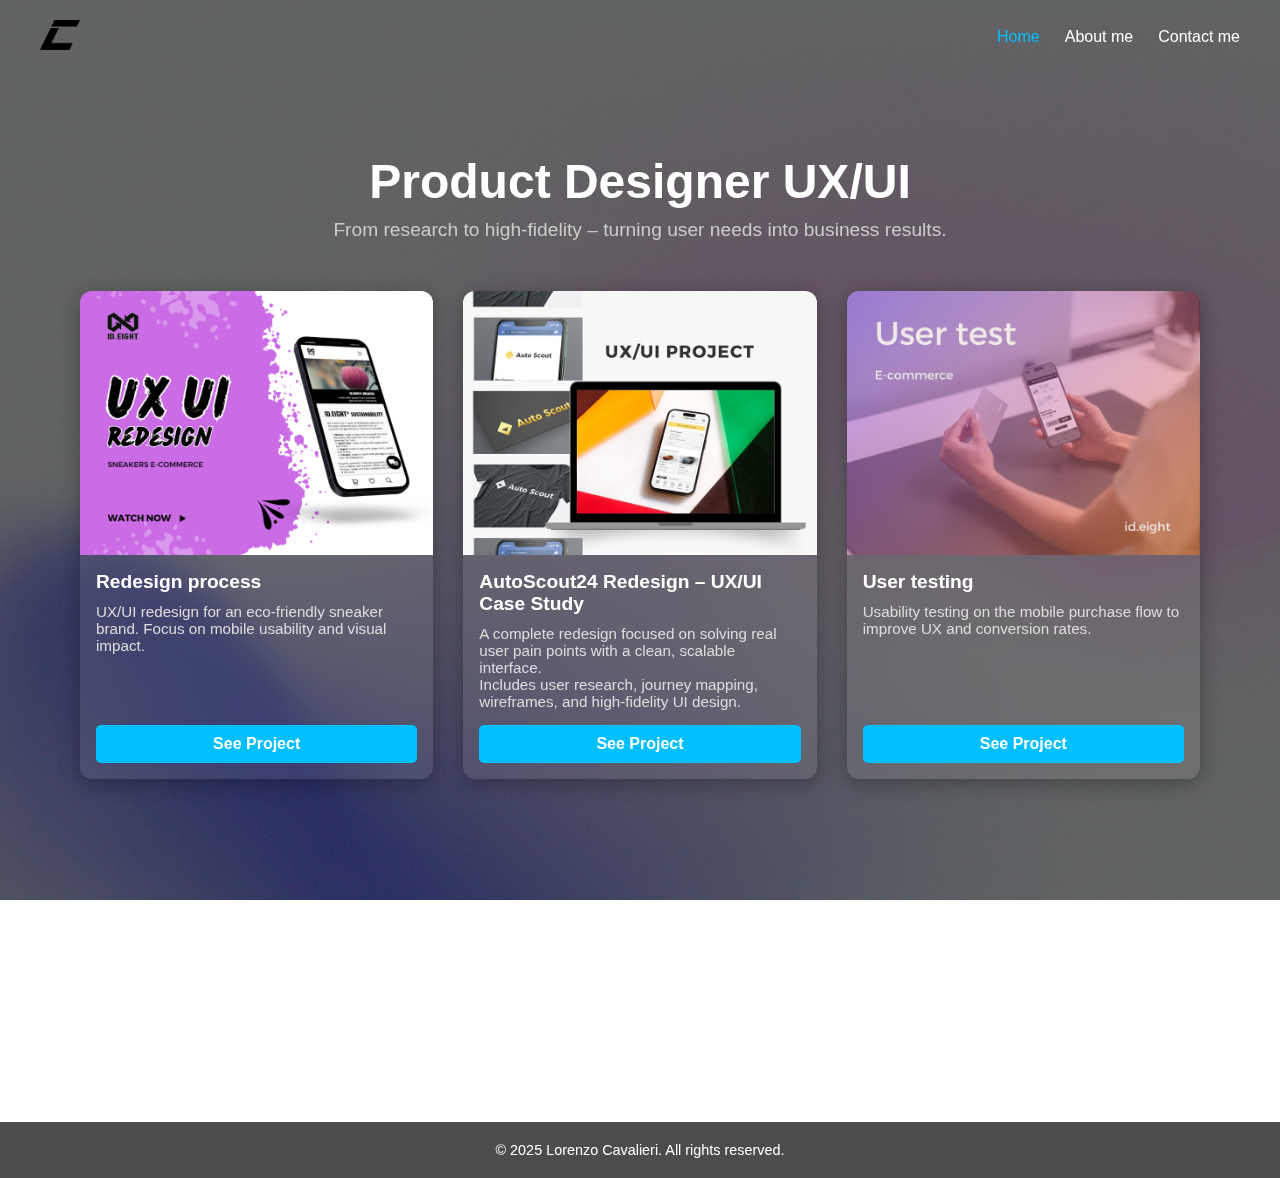
<file: index.html>
<!DOCTYPE html>
<html lang="en">
<head>
  <meta charset="UTF-8" />
  <meta name="viewport" content="width=device-width, initial-scale=1.0"/>
  <link rel="icon" href="ux-logo-designer-favicon.png" type="image/png" />
  <title>Lorenzo Cavalieri – UX/UI Portfolio</title>
  <link rel="stylesheet" href="styles.css" />
</head>
<body>
  <div class="background-wrapper">
    <img src="glassbg.jpg" alt="background" class="bg-img" />
  </div>
  <div class="background-overlay"></div>

  <header>
    <nav class="navbar">
      <div class="logo-container">
        <a href="index.html">
          <img src="ux-logo-designer.png" alt="Logo" class="site-logo" />
        </a>
      </div>

      <div class="menu-toggle" id="menu-toggle">&#9776;</div>

      <ul class="nav-links">
        <li><a href="index.html" class="active">Home</a></li>
        <li><a href="about.html">About me</a></li>
        <li><a href="contact.html">Contact me</a></li>
      </ul>
    </nav>

    <div class="mobile-menu" id="mobile-menu">
      <ul class="mobile-nav-links">
        <li><a href="index.html" class="active">Home</a></li>
        <li><a href="about.html">About me</a></li>
        <li><a href="contact.html">Contact me</a></li>
      </ul>
    </div>
  </header>

  <main class="portfolio">
    <section class="intro">
      <h1>Product Designer UX/UI </h1>
      <p>From research to high-fidelity – turning user needs into business results.</p>
    </section>

    <section class="projects">
      <div class="project-card">
        <img src="id-eight.png" alt="UX/UI Redesign – Sneakers E-commerce" />
        <div class="card-content">
          <h3>Redesign process</h3>
          <p>UX/UI redesign for an eco-friendly sneaker brand. Focus on mobile usability and visual impact.</p>
          <a href="https://www.behance.net/gallery/189089645/UXUI-Redesign-IDEIGHT" class="cta-button" target="_blank">See Project</a>
        </div>
      </div>

      <div class="project-card">
        <img src="autoscout.png" alt="UX/UI Project" />
        <div class="card-content">
          <h3>AutoScout24 Redesign – UX/UI Case Study</h3>
          <p>A complete redesign focused on solving real user pain points with a clean, scalable interface.<br/>
Includes user research, journey mapping, wireframes, and high-fidelity UI design.<br/> </p>
          <a href="https://www.notion.so/AutoScout24-UX-UI-Redesign-244909cd4a3680799d6cfb0ec467fc10" class="cta-button" target="_blank">See Project</a>
        </div>
      </div>

      <div class="project-card">
        <img src="user-test.png" alt="User Test" />
        <div class="card-content">
          <h3>User testing</h3>
          <p>Usability testing on the mobile purchase flow to improve UX and conversion rates.</p>
          <a href="https://www.behance.net/gallery/199104597/User-test-Sneakers-website" class="cta-button" target="_blank">See Project</a>
        </div>
      </div>
    </section>

    <!-- BRANDS SECTION -->
    <section class="brands">
      <h2>Brands I’ve worked with</h2>
      <div class="carousel-container">
        <div class="carousel-track" id="brand-carousel">
          <img src="flowpay.png" alt="Brand 1" class="brand-logo" />
          <img src="canarbino.png" alt="Brand 2" class="brand-logo" />
          <img src="unieuro.png" alt="Brand 3" class="brand-logo" />
          <img src="tke.png" alt="Brand 4" class="brand-logo" />
        </div>
      </div>
    </section>
  </main>

  <footer>
    <p>&copy; 2025 Lorenzo Cavalieri. All rights reserved.</p>
  </footer>

  <!-- JAVASCRIPT -->
 <script>
  // MENU MOBILE
  const toggleBtn = document.getElementById("menu-toggle");
  const mobileMenu = document.getElementById("mobile-menu");

  toggleBtn.addEventListener("click", () => {
    mobileMenu.classList.toggle("open");
    toggleBtn.innerHTML = mobileMenu.classList.contains("open") ? "&times;" : "&#9776;";
  });

  document.querySelectorAll(".mobile-nav-links a").forEach(link => {
    link.addEventListener("click", () => {
      mobileMenu.classList.remove("open");
      toggleBtn.innerHTML = "&#9776;";
    });
  });

  // CAROUSEL AUTO SCROLL - SOLO SU MOBILE
  const carousel = document.getElementById("brand-carousel");

  function isMobile() {
    return window.innerWidth <= 768;
  }

  function duplicateLogos() {
    if (!carousel.classList.contains("duplicated")) {
      const logos = carousel.innerHTML;
      carousel.innerHTML += logos;
      carousel.classList.add("duplicated");
    }
  }

  function startAutoScroll() {
    if (!isMobile()) return;
    duplicateLogos();
    carousel.classList.add("auto-scroll");
  }

  function stopAutoScroll() {
    carousel.classList.remove("auto-scroll");
  }

  // Avvio all'onload
  window.addEventListener("load", () => {
    startAutoScroll();
  });

  // Gestione resize
  window.addEventListener("resize", () => {
    stopAutoScroll();
    if (isMobile()) startAutoScroll();
  });

  // Interruzione se l’utente tocca
  carousel.addEventListener("pointerdown", () => stopAutoScroll());
  carousel.addEventListener("pointerup", () => startAutoScroll());
</script>
</body>
</html>
</file>
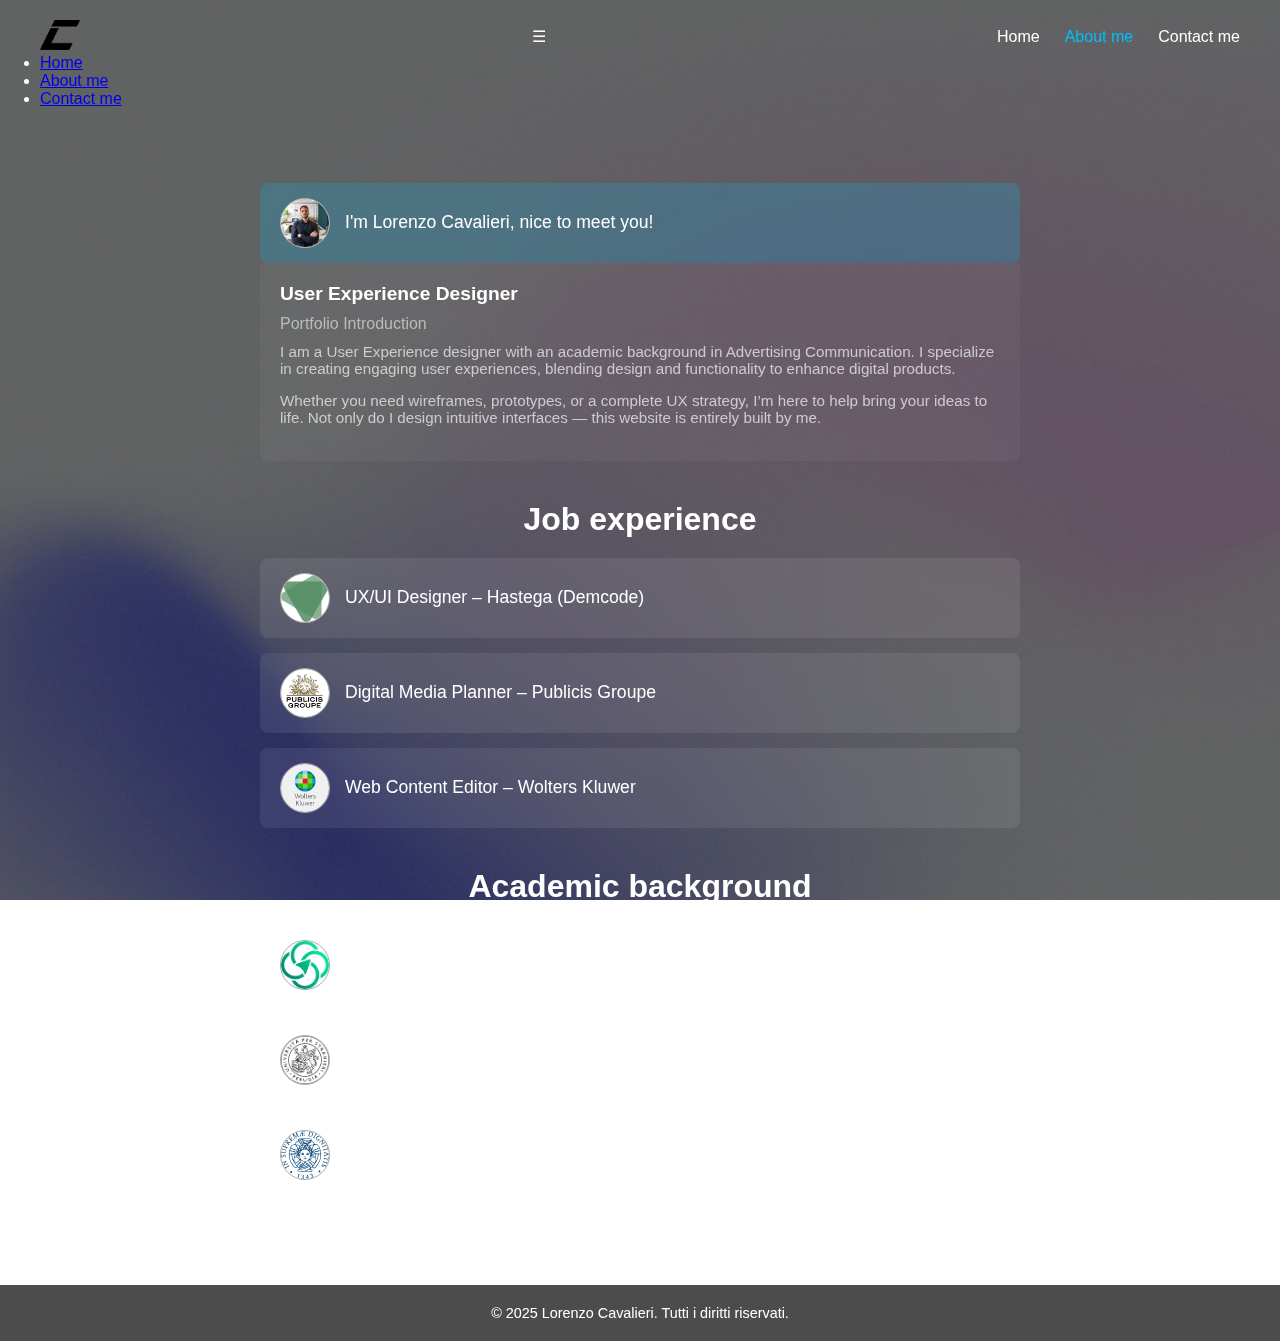
<file: about.html>
<!DOCTYPE html>
<html lang="en">
<head>
  <meta charset="UTF-8" />
  <meta name="viewport" content="width=device-width, initial-scale=1.0"/>
  <title>Lorenzo Cavalieri – About Me</title>
  <link rel="stylesheet" href="styles-about.css" />
</head>
<body>
  <div class="background-wrapper">
    <img src="glassbg.jpg" alt="background" class="bg-img" />
  </div>
  <div class="background-overlay"></div>

  <header>
    <nav class="navbar">
      <div class="logo-container">
        <a href="index.html">
          <img src="ux-logo-designer.png" alt="Logo" class="site-logo" />
        </a>
      </div>

      <div class="menu-toggle" id="menu-toggle">&#9776;</div>

      <ul class="nav-links">
        <li><a href="index.html">Home</a></li>
        <li><a href="about.html" class="active">About me</a></li>
        <li><a href="contact.html">Contact me</a></li>
      </ul>
    </nav>

    <div class="mobile-menu" id="mobile-menu">
      <ul class="mobile-nav-links">
        <li><a href="index.html">Home</a></li>
        <li><a href="about.html" class="active">About me</a></li>
        <li><a href="contact.html">Contact me</a></li>
      </ul>
    </div>
  </header>

  <main class="section-wrapper">
    <!-- Sezione intro -->
    <button class="collapsible active">
      <img src="me.png" alt="photo of Lorenzo" class="section-logo" />
      I'm Lorenzo Cavalieri, nice to meet you!
    </button>
    <div class="content-collapsible show">
      <div class="content-inner">
        <h3>User Experience Designer</h3>
        <h4>Portfolio Introduction</h4>
        <p>
          I am a User Experience designer with an academic background in Advertising Communication. I specialize in creating engaging user experiences, blending design and functionality to enhance digital products.
        </p>
        <p>
          Whether you need wireframes, prototypes, or a complete UX strategy, I’m here to help bring your ideas to life. Not only do I design intuitive interfaces — this website is entirely built by me.
        </p>
      </div>
    </div>

    <!-- Esperienze lavorative -->
    <h2 id="job">Job experience</h2>

    <button class="collapsible">
      <img src="hastega.png" alt="hastega logo" class="section-logo" />
      UX/UI Designer – Hastega (Demcode)
    </button>
    <div class="content-collapsible">
      <div class="content-inner">
        <h3>UX/UI Designer</h3>
        <h4>Hastega (Demcode)</h4>
        <p>My role revolves around crafting intuitive, user-centered digital experiences that enhance usability, accessibility, and product engagement. I ensure that designs follow best practices and accessibility guidelines (WCAG), creating inclusive and effective interfaces.</p>
      </div>
    </div>

    <button class="collapsible">
      <img src="publicis-groupe.jpg" alt="publicis logo" class="section-logo" />
      Digital Media Planner – Publicis Groupe
    </button>
    <div class="content-collapsible">
      <div class="content-inner">
        <h3>Digital Media Planner</h3>
        <h4>Publicis Groupe (Zenith media)</h4>
        <p>I handled strategy and planning for Paid Social, SEM, and Programmatic campaigns for clients like Unieuro. I also managed analytics and push tools like Airship and Nielsen data interpretation.</p>
      </div>
    </div>

    <button class="collapsible">
      <img src="Wolters-Kluwer.png" alt="wk logo" class="section-logo" />
      Web Content Editor – Wolters Kluwer
    </button>
    <div class="content-collapsible">
      <div class="content-inner">
        <h3>Web Content Editor</h3>
        <h4>Wolters Kluwer (CCH Tagetik)</h4>
        <p>I created and maintained content using Sitecore, trained teams internationally, and managed marketing and analytics tools like Marketo, Mouseflow, Conductor, and Google Analytics.</p>
      </div>
    </div>

    <!-- Studi -->
    <h2 id="studies">Academic background</h2>

    <button class="collapsible">
      <img src="s2i.png" alt="s2i logo" class="section-logo" />
      UX/UI Design Master – Start2impact
    </button>
    <div class="content-collapsible">
      <div class="content-inner">
        <h3>UX/UI Design Master</h3>
        <h4>Start2impact</h4>
        <p>Topics: Graphic Design, Copywriting, Wireframe, UI, HTML/CSS, Usability Testing. Tools used: Figma, XD, Miro, Photoshop.</p>
      </div>
    </div>

    <button class="collapsible">
      <img src="unistrapg-logo.png" alt="Unistrapg logo" class="section-logo" />
      MA – University of Perugia
    </button>
    <div class="content-collapsible">
      <div class="content-inner">
        <h3>Advertising Communication (MA)</h3>
        <h4>University of Perugia</h4>
        <p>Final dissertation: “Digital Accessibility in public administrations”. Courses: UX/UI, Visual Design, English for Advertising, SEO.</p>
      </div>
    </div>

    <button class="collapsible">
      <img src="unipi-logo.svg" alt="Unipi logo" class="section-logo" />
      BA – University of Pisa
    </button>
    <div class="content-collapsible">
      <div class="content-inner">
        <h3>Science of Communication (BA)</h3>
        <h4>University of Pisa</h4>
        <p>Final dissertation: “Music and advertising – the Shake Remix Vodafone campaign”. Focus on communication and performing arts.</p>
      </div>
    </div>
  </main>

  <footer>
    <p>&copy; 2025 Lorenzo Cavalieri. Tutti i diritti riservati.</p>
  </footer>

  <script>
    // COLLAPSIBLE
    const accordions = document.querySelectorAll(".collapsible");

    accordions.forEach(btn => {
      btn.addEventListener("click", function () {
        const currentContent = this.nextElementSibling;

        // Chiudi tutte le altre
        accordions.forEach(otherBtn => {
          const otherContent = otherBtn.nextElementSibling;
          if (otherBtn !== this) {
            otherBtn.classList.remove("active");
            otherContent.style.maxHeight = null;
            otherContent.classList.remove("show");
          }
        });

        // Toggle attuale
        const isOpen = currentContent.classList.contains("show");
        if (!isOpen) {
          this.classList.add("active");
          currentContent.classList.add("show");
          currentContent.style.maxHeight = currentContent.scrollHeight + "px";
        } else {
          this.classList.remove("active");
          currentContent.classList.remove("show");
          currentContent.style.maxHeight = null;
        }
      });
    });

    // Mobile menu toggle
    const toggleBtn = document.getElementById("menu-toggle");
    const mobileMenu = document.getElementById("mobile-menu");

    toggleBtn.addEventListener("click", () => {
      mobileMenu.classList.toggle("open");
      toggleBtn.innerHTML = mobileMenu.classList.contains("open") ? "&times;" : "&#9776;";
    });

    document.querySelectorAll(".mobile-nav-links a").forEach(link => {
      link.addEventListener("click", () => {
        mobileMenu.classList.remove("open");
        toggleBtn.innerHTML = "&#9776;";
      });
    });

    // Mostra sezione aperta all'avvio
    document.querySelectorAll(".content-collapsible.show").forEach(el => {
      el.style.maxHeight = el.scrollHeight + "px";
    });
  </script>
</body>
</html>
</file>
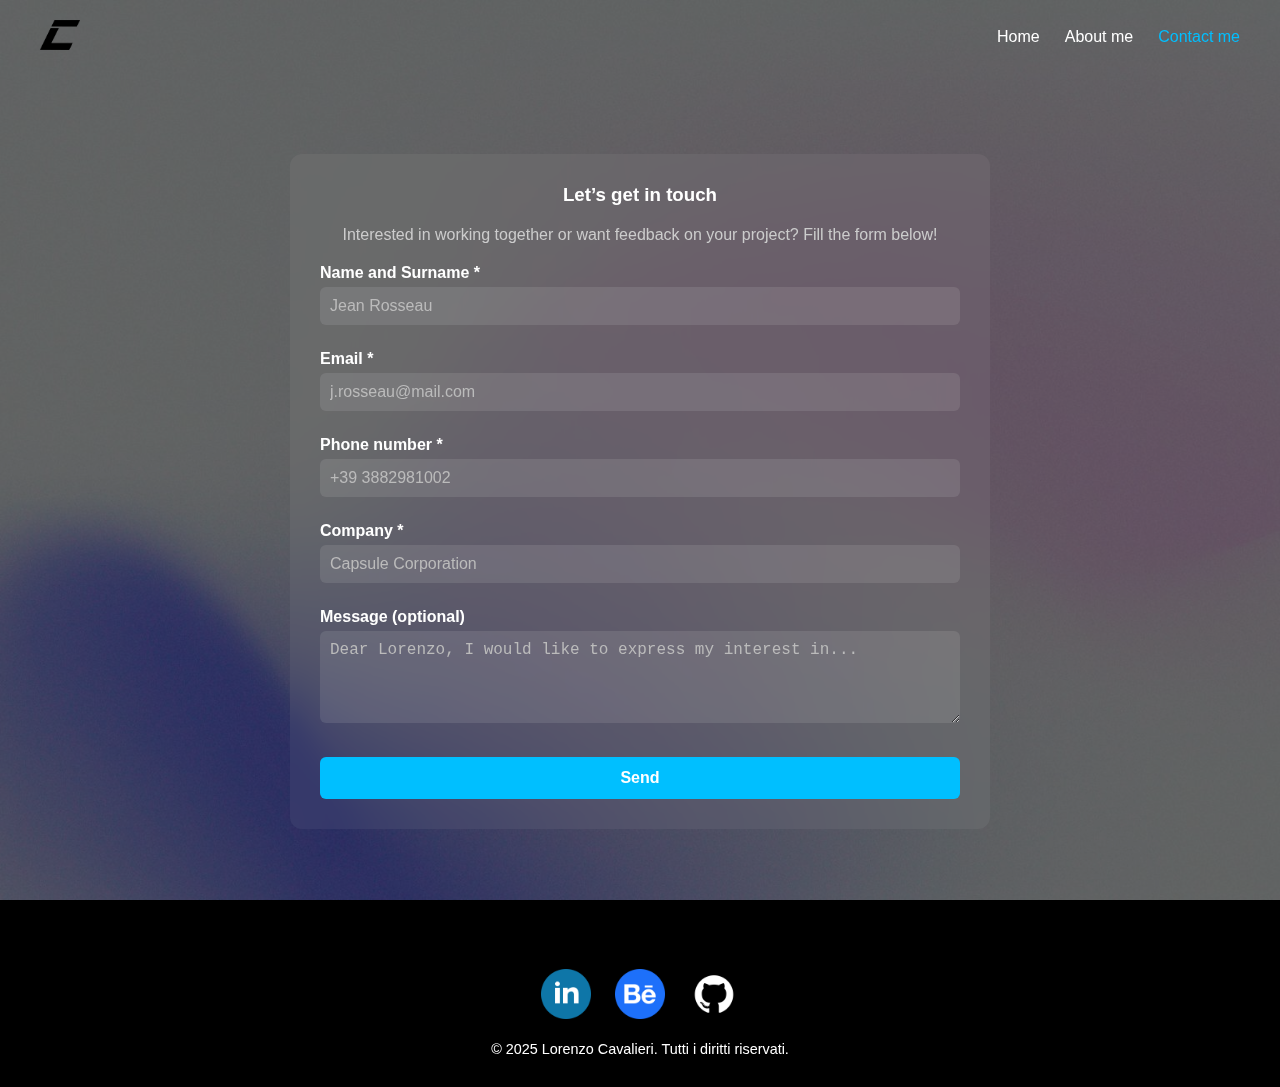
<file: contact.html>
<!DOCTYPE html>
<html lang="en">
<head>
  <meta charset="UTF-8" />
  <meta name="viewport" content="width=device-width, initial-scale=1.0"/>
  <link rel="icon" href="ux-logo-designer-favicon.png" type="image/png" />
  <title>Contact – Lorenzo Cavalieri</title>
  <link rel="stylesheet" href="styles-contact.css" />
</head>
<body>
  <div class="background-wrapper">
    <img src="glassbg.jpg" alt="background" class="bg-img" />
  </div>
  <div class="background-overlay"></div>

  <header>
    <nav class="navbar">
      <div class="logo-container">
        <a href="index.html">
          <img src="ux-logo-designer.png" alt="Logo" class="site-logo" />
        </a>
      </div>

      <div class="menu-toggle" id="menu-toggle">&#9776;</div>

      <ul class="nav-links">
        <li><a href="index.html">Home</a></li>
        <li><a href="about.html">About me</a></li>
        <li><a href="contact.html" class="active">Contact me</a></li>
      </ul>
    </nav>

    <div class="mobile-menu" id="mobile-menu">
      <ul class="mobile-nav-links">
        <li><a href="index.html">Home</a></li>
        <li><a href="about.html">About me</a></li>
        <li><a href="contact.html" class="active">Contact me</a></li>
      </ul>
    </div>
  </header>

  <main class="section-wrapper">
    <div class="contact-form-wrapper">
      <h3>Let’s get in touch</h3>
      <p class="contact-intro">Interested in working together or want feedback on your project? Fill the form below!</p>
      <form action="https://api.web3forms.com/submit" method="POST" class="contact-form">
        <input type="hidden" name="access_key" value="1b0aeff3-3821-4f5e-9061-2f6a2ac65806" />

        <label for="nome">Name and Surname *</label>
        <input type="text" id="nome" name="nome" required placeholder="Jean Rosseau" />

        <label for="email">Email *</label>
        <input type="email" id="email" name="email" required placeholder="j.rosseau@mail.com" />

        <label for="telefono">Phone number *</label>
        <input type="tel" id="telefono" name="telefono" required placeholder="+39 3882981002" />

        <label for="azienda">Company *</label>
        <input type="text" id="azienda" name="azienda" required placeholder="Capsule Corporation" />

        <label for="messaggio">Message (optional)</label>
        <textarea id="messaggio" name="messaggio" rows="4" placeholder="Dear Lorenzo, I would like to express my interest in..."></textarea>

        <button type="submit" class="cta-button">Send</button>
      </form>
    </div>
  </main>

  <footer>
    <a href="http://linkedin.com/in/lorenzo-cavalieri259/" target="_blank">
      <img src="linkedin.png" alt="LinkedIn profile" />
    </a>
    <a href="https://www.behance.net/lorenzocavalieri" target="_blank">
      <img src="behance.png" alt="Behance profile" />
    </a>
    <a href="https://github.com/lorecav" target="_blank">
      <img src="github.png" alt="GitHub profile" />
    </a>
    <p>&copy; 2025 Lorenzo Cavalieri. Tutti i diritti riservati.</p>
  </footer>

  <script>
    const toggleBtn = document.getElementById("menu-toggle");
    const mobileMenu = document.getElementById("mobile-menu");

    toggleBtn.addEventListener("click", () => {
      mobileMenu.classList.toggle("open");
      toggleBtn.innerHTML = mobileMenu.classList.contains("open") ? "&times;" : "&#9776;";
    });

    document.querySelectorAll(".mobile-nav-links a").forEach(link => {
      link.addEventListener("click", () => {
        mobileMenu.classList.remove("open");
        toggleBtn.innerHTML = "&#9776;";
      });
    });
  </script>
</body>
</html>
</file>
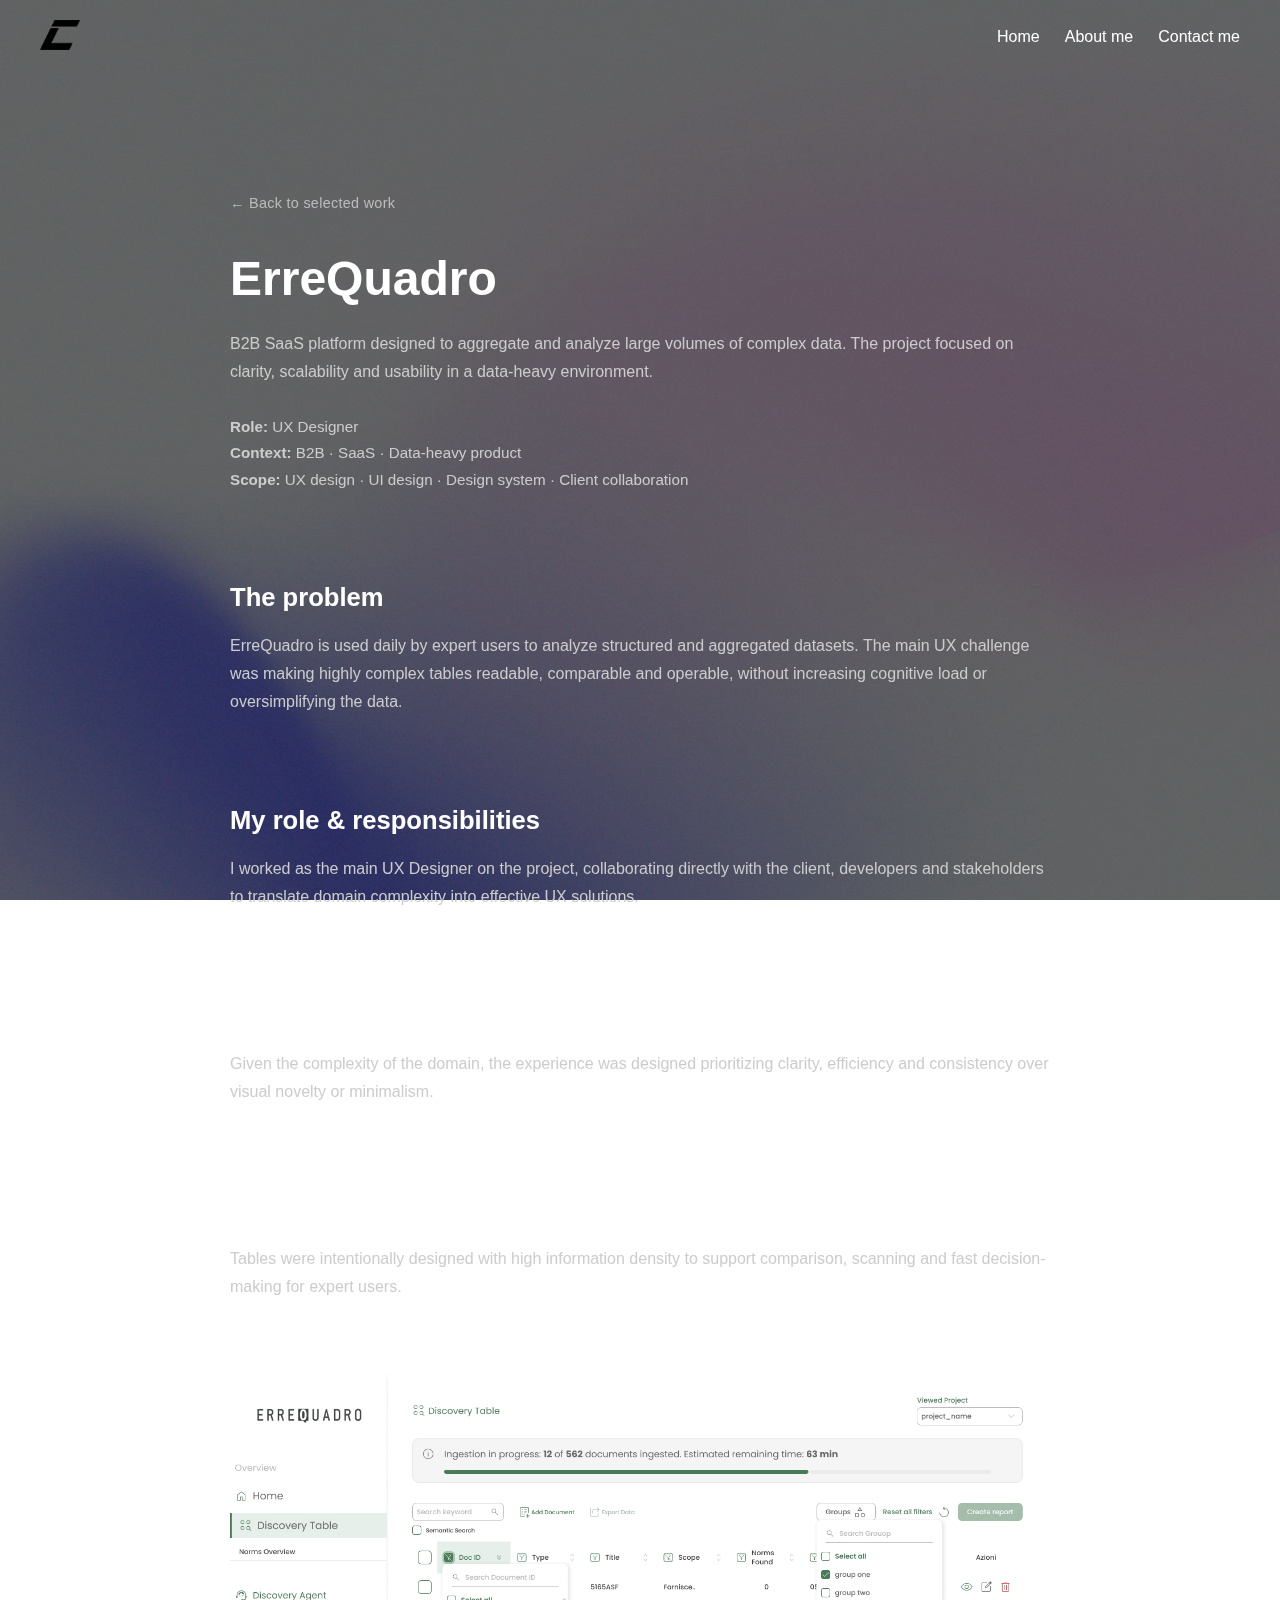
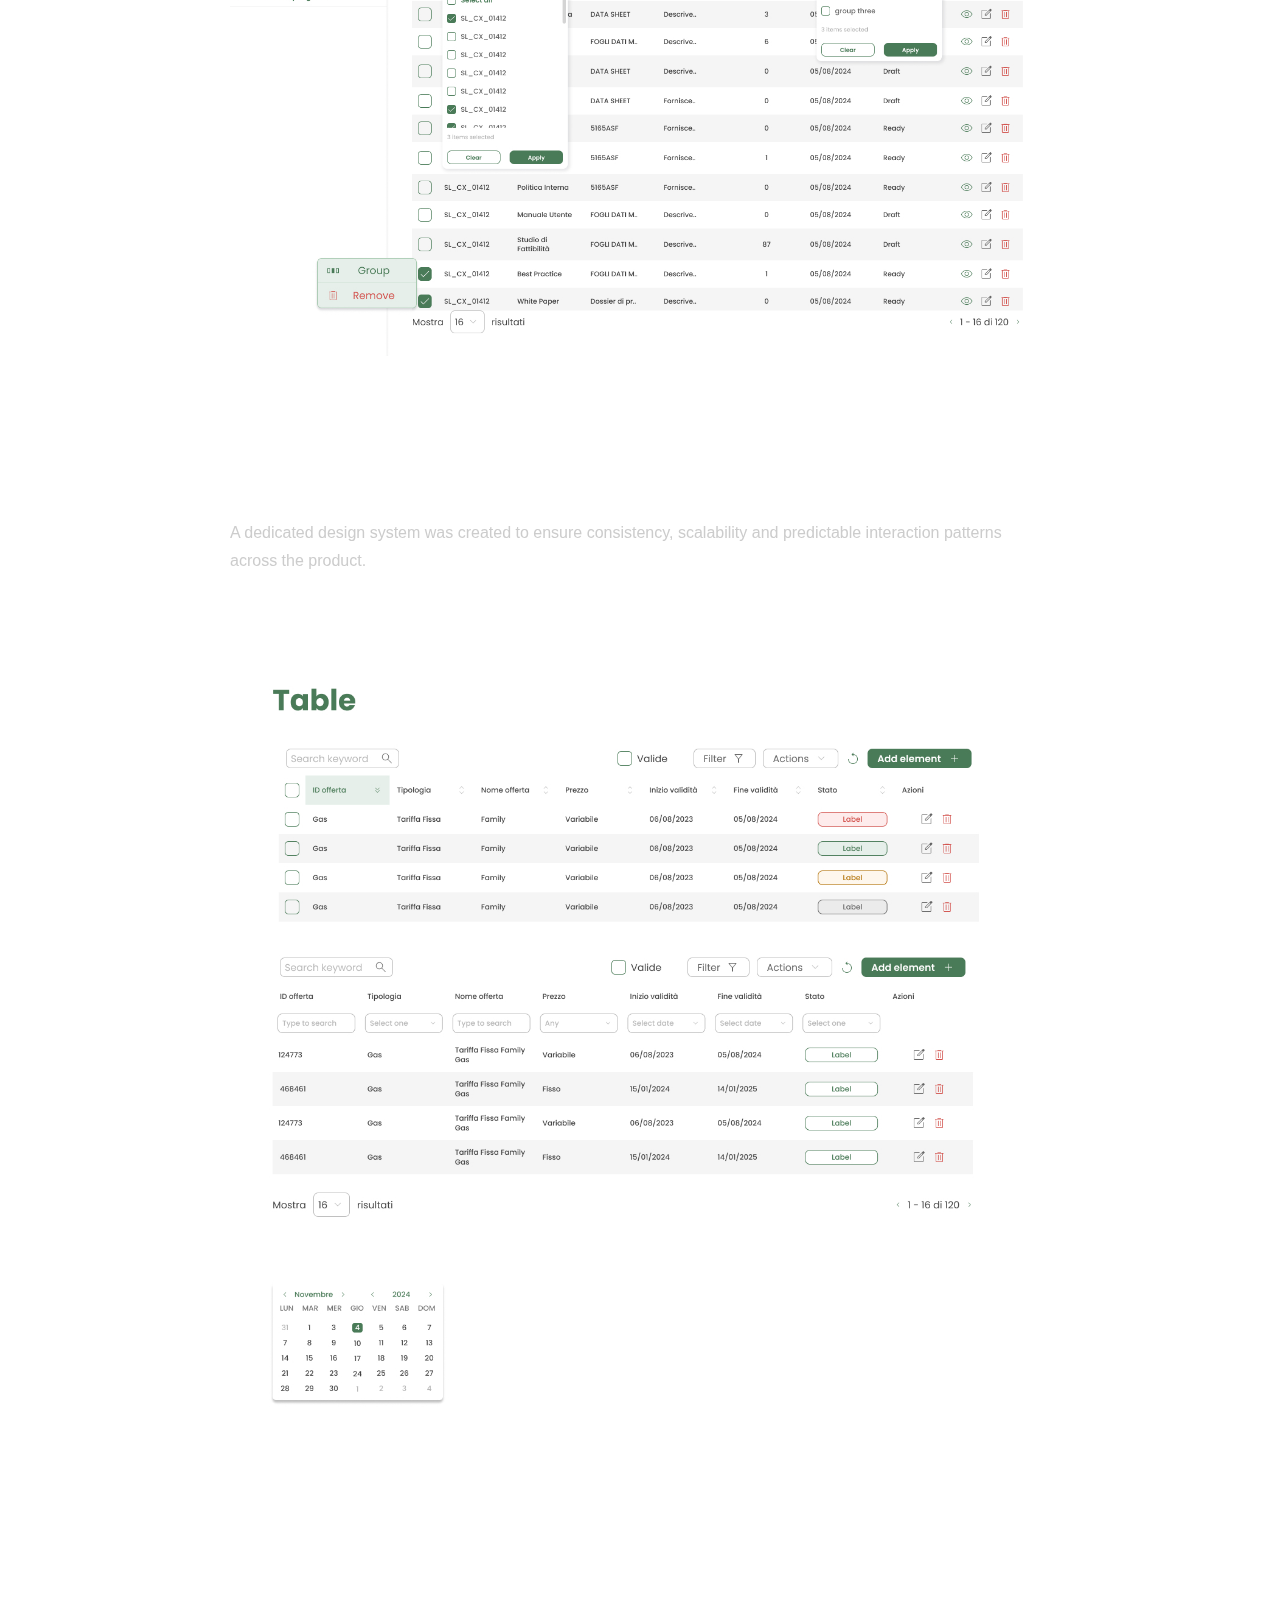
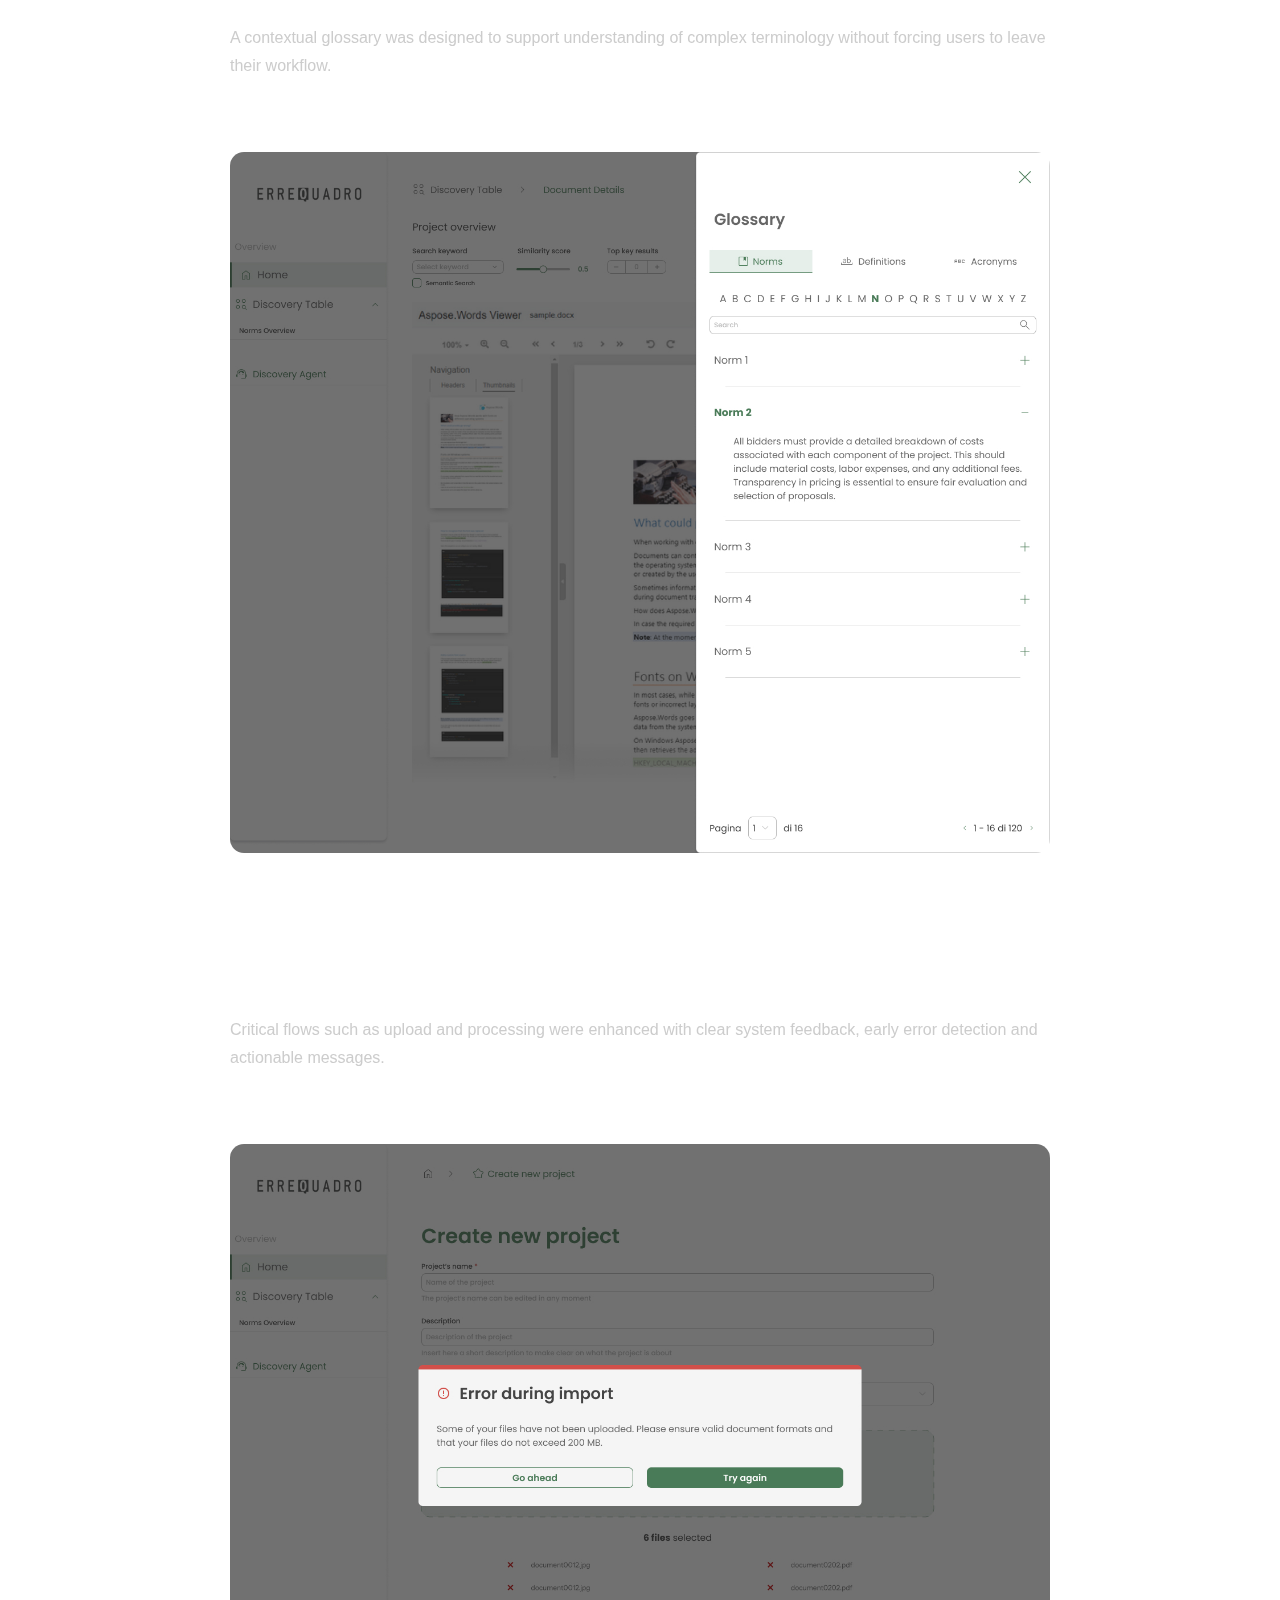
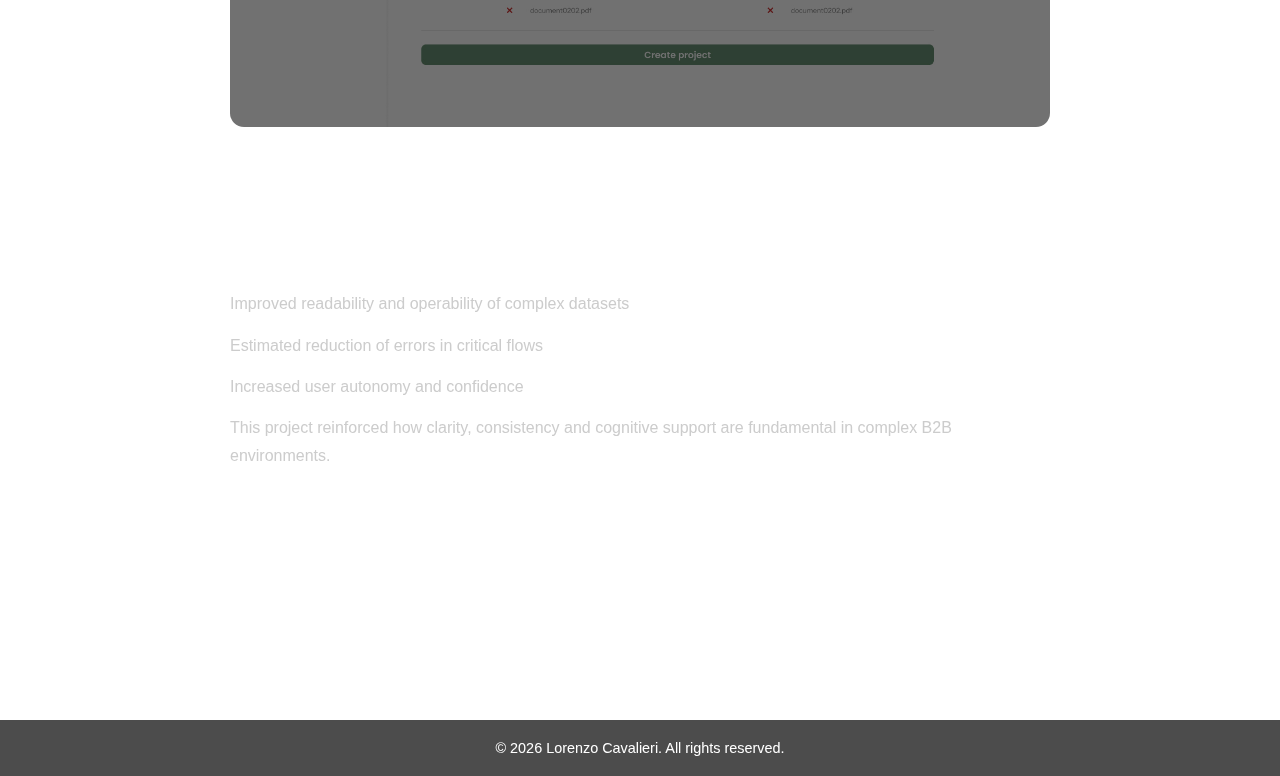
<file: errequadro.html>
<!DOCTYPE html>
<html lang="en">
<head>
  <meta charset="UTF-8" />
  <meta name="viewport" content="width=device-width, initial-scale=1.0"/>
  <link rel="icon" href="ux-logo-designer-favicon.png" type="image/png" />
  <title>ErreQuadro – UX Case Study</title>
  <link rel="stylesheet" href="styles.css" />
</head>
<body class="erre">

  <!-- BACKGROUND -->
  <div class="background-wrapper">
    <img src="glassbg.jpg" alt="background" class="bg-img" />
  </div>
  <div class="background-overlay"></div>

  <!-- HEADER -->
  <header>
    <nav class="navbar">
      <div class="logo-container">
        <a href="index.html">
          <img src="ux-logo-designer.png" alt="Logo" class="site-logo" />
        </a>
      </div>

      <div class="menu-toggle" id="menu-toggle">&#9776;</div>

      <ul class="nav-links">
        <li><a href="index.html">Home</a></li>
        <li><a href="about.html">About me</a></li>
        <li><a href="contact.html">Contact me</a></li>
      </ul>
    </nav>

    <div class="mobile-menu" id="mobile-menu">
      <ul class="mobile-nav-links">
        <li><a href="index.html">Home</a></li>
        <li><a href="about.html">About me</a></li>
        <li><a href="contact.html">Contact me</a></li>
      </ul>
    </div>
  </header>

  <!-- MAIN -->
  <main class="case-study">

    <!-- INTRO -->
    <section class="case-section">
      <a href="index.html" class="back-link">← Back to selected work</a>
      <h1>ErreQuadro</h1>
      <p>
        B2B SaaS platform designed to aggregate and analyze large volumes of complex data.
        The project focused on clarity, scalability and usability in a data-heavy environment.
      </p>

      <p class="case-meta">
        <strong>Role:</strong> UX Designer<br/>
        <strong>Context:</strong> B2B · SaaS · Data-heavy product<br/>
        <strong>Scope:</strong> UX design · UI design · Design system · Client collaboration
      </p>
    </section>

    <!-- PROBLEM -->
    <section class="case-section">
      <h2>The problem</h2>
      <p>
        ErreQuadro is used daily by expert users to analyze structured and aggregated datasets.
        The main UX challenge was making highly complex tables readable, comparable and operable,
        without increasing cognitive load or oversimplifying the data.
      </p>
    </section>

    <!-- ROLE -->
    <section class="case-section">
      <h2>My role & responsibilities</h2>
      <p>
        I worked as the main UX Designer on the project, collaborating directly with the client,
        developers and stakeholders to translate domain complexity into effective UX solutions.
      </p>
    </section>

    <!-- APPROACH -->
    <section class="case-section">
      <h2>Design approach</h2>
      <p>
        Given the complexity of the domain, the experience was designed prioritizing clarity,
        efficiency and consistency over visual novelty or minimalism.
      </p>
    </section>

    <!-- DECISION 1 -->
    <section class="case-section case-screens">
      <h2>High-density data tables</h2>
      <p>
        Tables were intentionally designed with high information density to support comparison,
        scanning and fast decision-making for expert users.
      </p>
     <div class="screens-row">
      <img src="discovery-ingestion-loading.jpg" alt="Discovery Table" />
     </div>
    </section>

    <!-- DECISION 2 -->
    <section class="case-section case-screens">
      <h2>Design system for complex products</h2>
      <p>
        A dedicated design system was created to ensure consistency, scalability and predictable
        interaction patterns across the product.
      </p>
      <div class="screens-row">
      <img src="tab-designsystem.jpg" alt="Design System example" />
      </div>
    </section>

    <!-- DECISION 3 -->
    <section class="case-section case-screens">
      <h2>Contextual glossary</h2>
      <p>
        A contextual glossary was designed to support understanding of complex terminology
        without forcing users to leave their workflow.
      </p>
      <div class="screens-row">
      <img src="doc-detail-glossary.jpg" alt="Discovery Glossary" />
      </div>
    </section>

    <!-- DECISION 4 -->
    <section class="case-section case-screens">
      <h2>System feedback & error handling</h2>
      <p>
        Critical flows such as upload and processing were enhanced with clear system feedback,
        early error detection and actionable messages.
      </p>
      <div class="screens-row">
      <img src="error-create-newproject.jpg" alt="Error state" />
      </div>
    </section>

    <!-- RESULTS -->
    <section class="case-section">
      <h2>Results & learnings</h2>
      <ul>
        <li>Improved readability and operability of complex datasets</li>
        <li>Estimated reduction of errors in critical flows</li>
        <li>Increased user autonomy and confidence</li>
      </ul>

      <p>
        This project reinforced how clarity, consistency and cognitive support
        are fundamental in complex B2B environments.
      </p>
    </section>

  </main>

  <!-- FOOTER -->
  <footer>
    <p>&copy; 2026 Lorenzo Cavalieri. All rights reserved.</p>
  </footer>

  <!-- JS -->
  <script>
    const toggleBtn = document.getElementById("menu-toggle");
    const mobileMenu = document.getElementById("mobile-menu");

    toggleBtn.addEventListener("click", () => {
      mobileMenu.classList.toggle("open");
      toggleBtn.innerHTML = mobileMenu.classList.contains("open") ? "&times;" : "&#9776;";
    });

    document.querySelectorAll(".mobile-nav-links a").forEach(link => {
      link.addEventListener("click", () => {
        mobileMenu.classList.remove("open");
        toggleBtn.innerHTML = "&#9776;";
      });
    });
  </script>

</body>
</html>
</file>
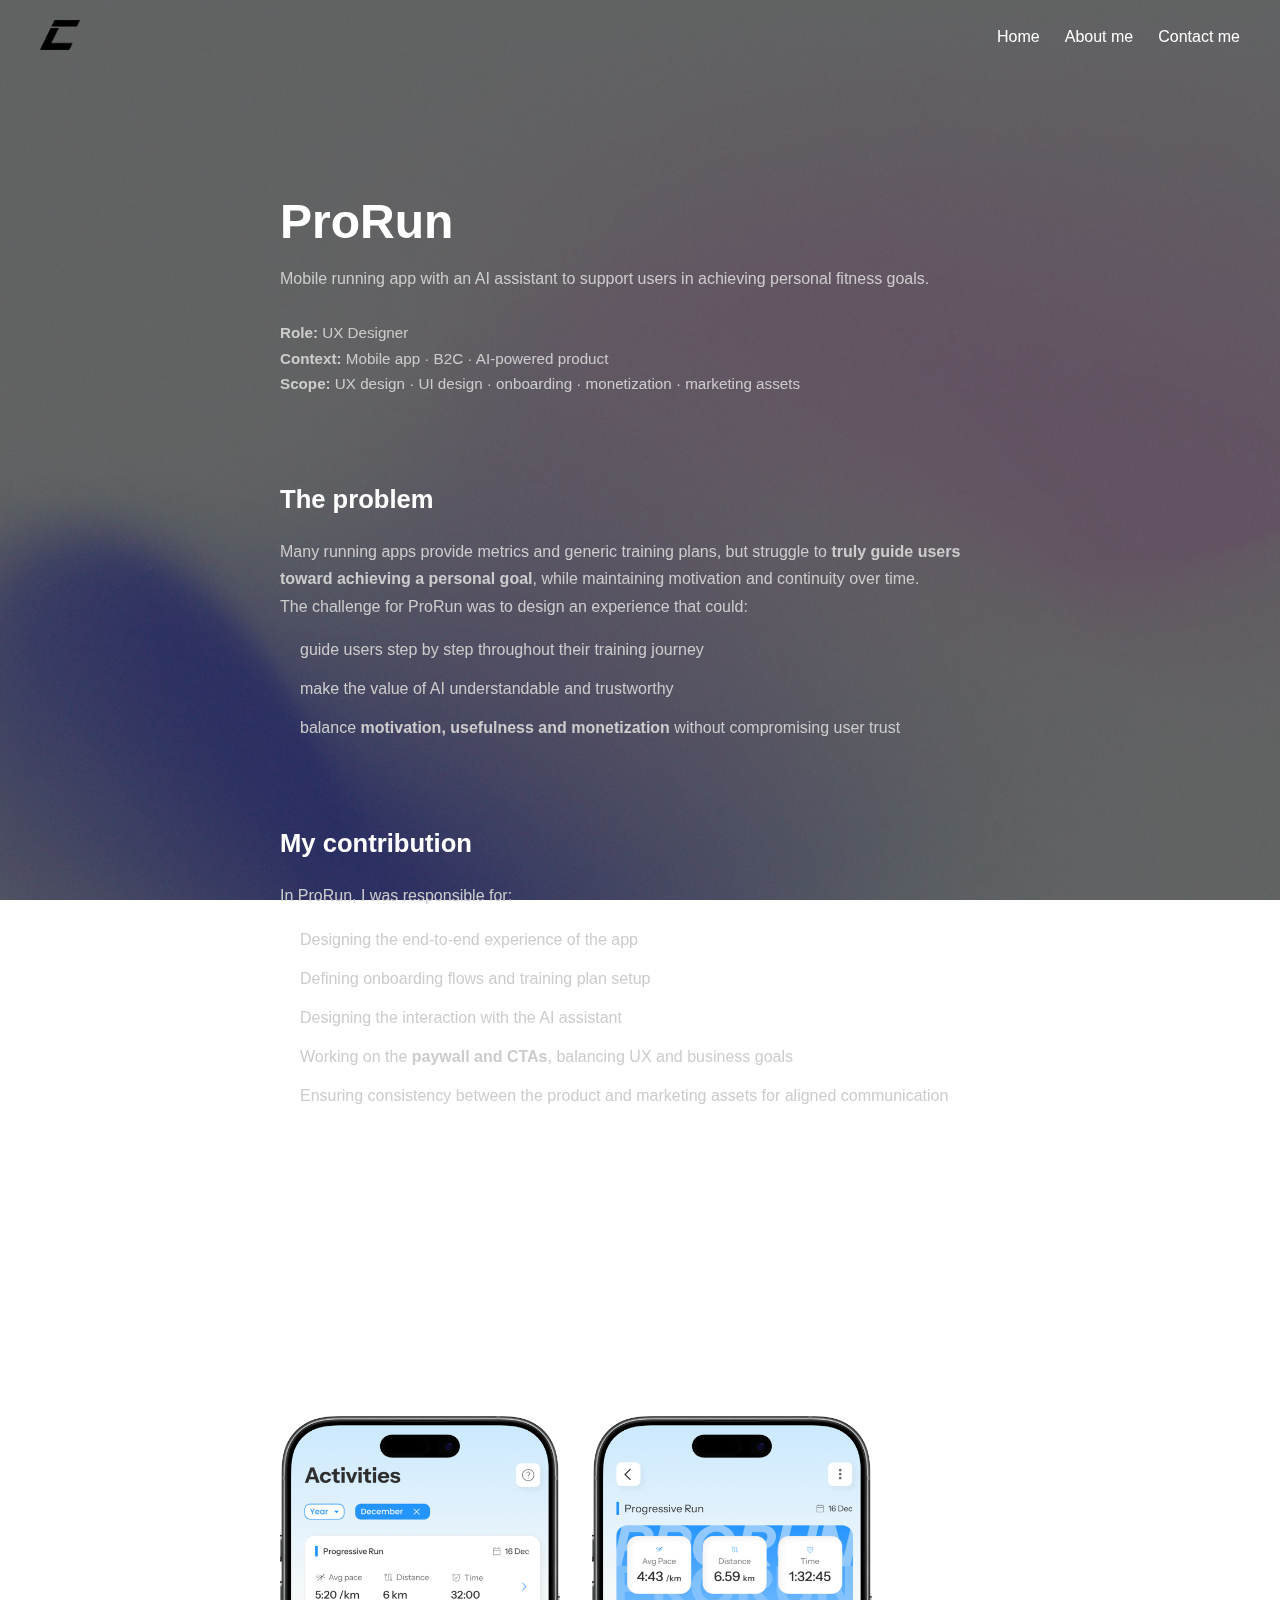
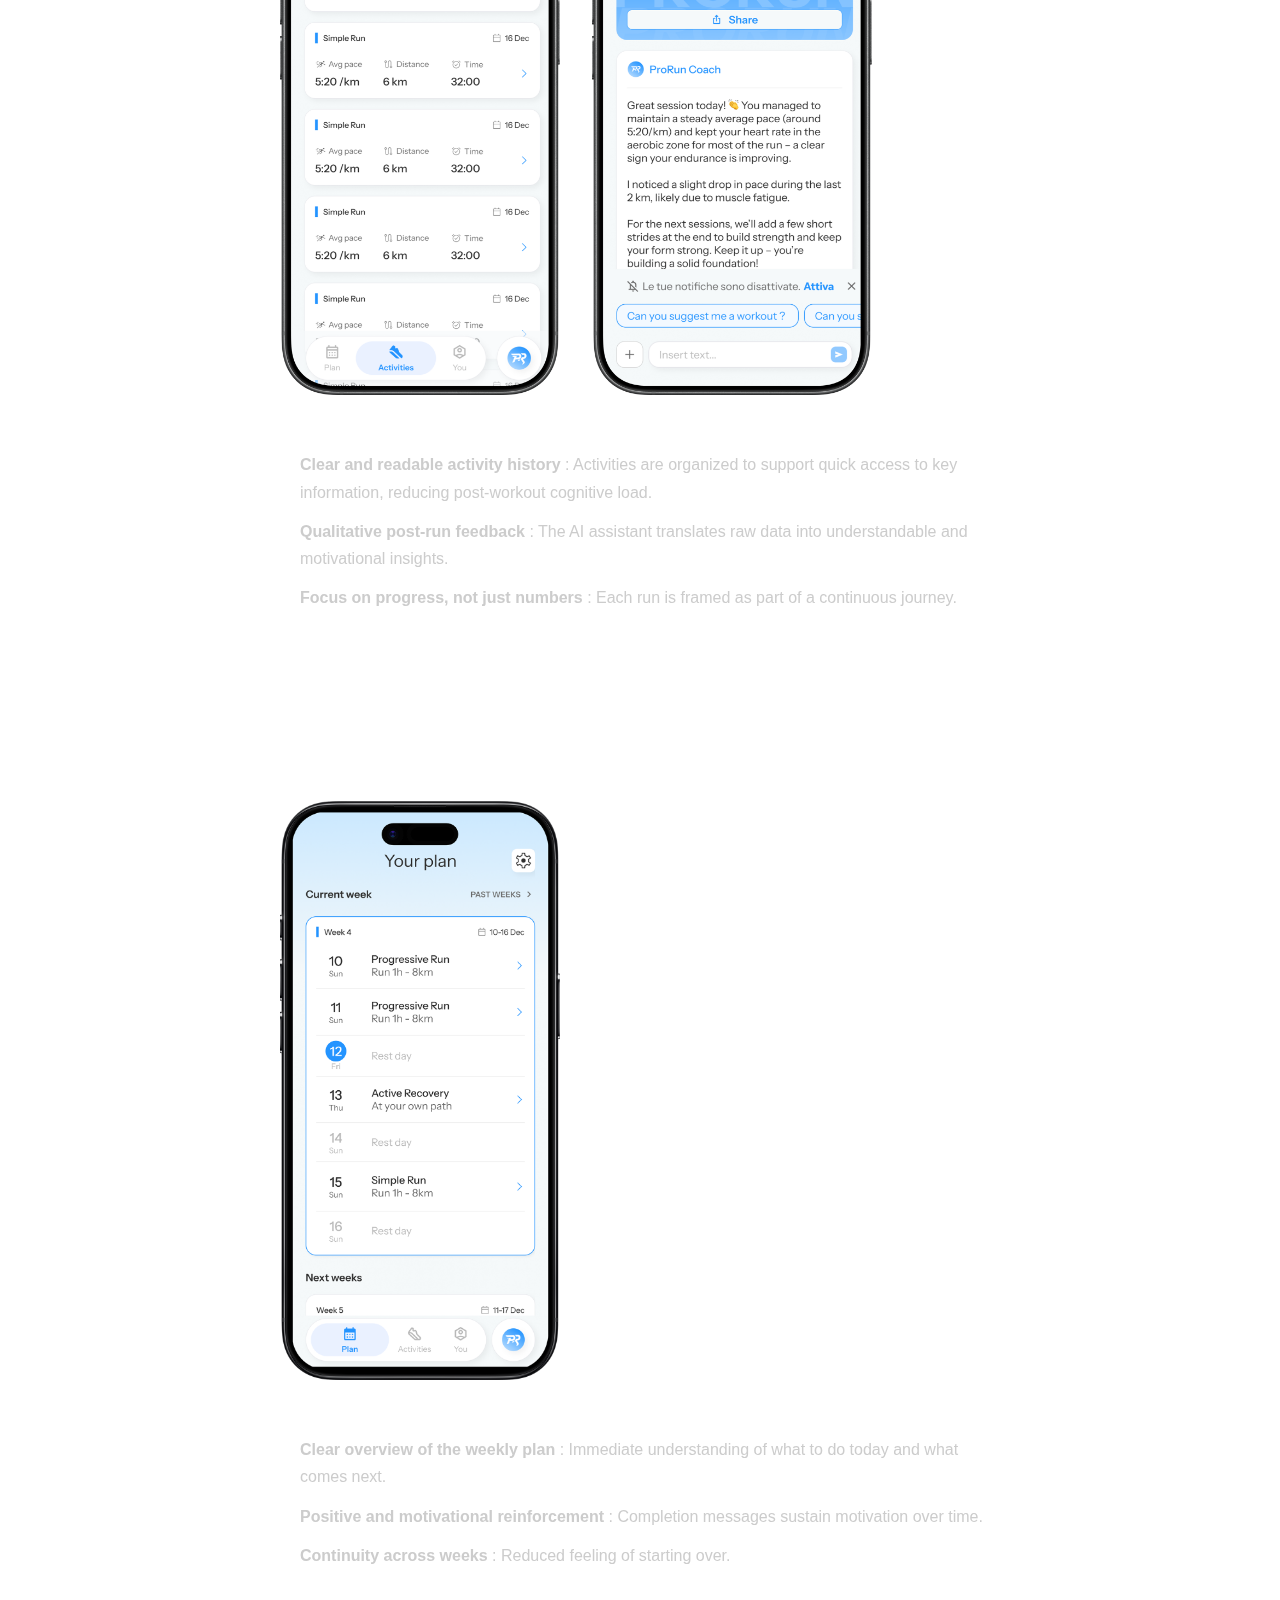
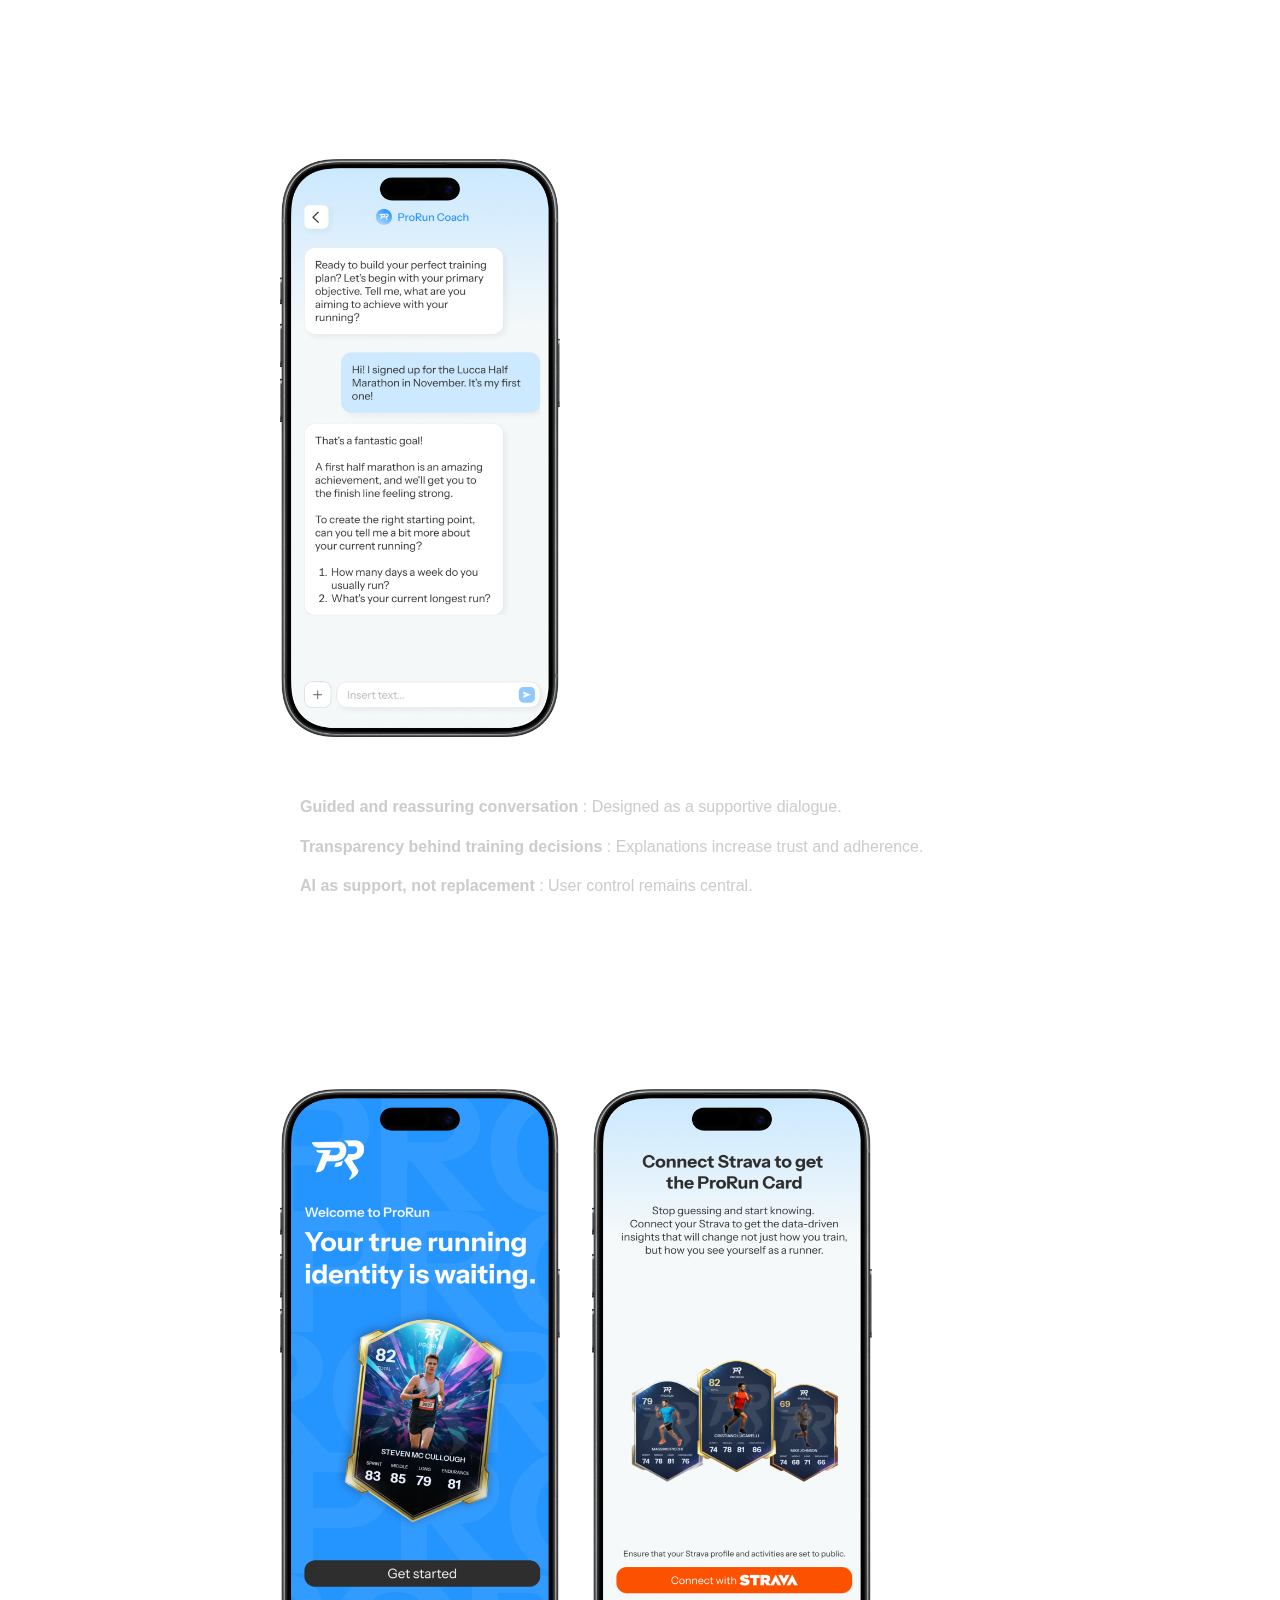
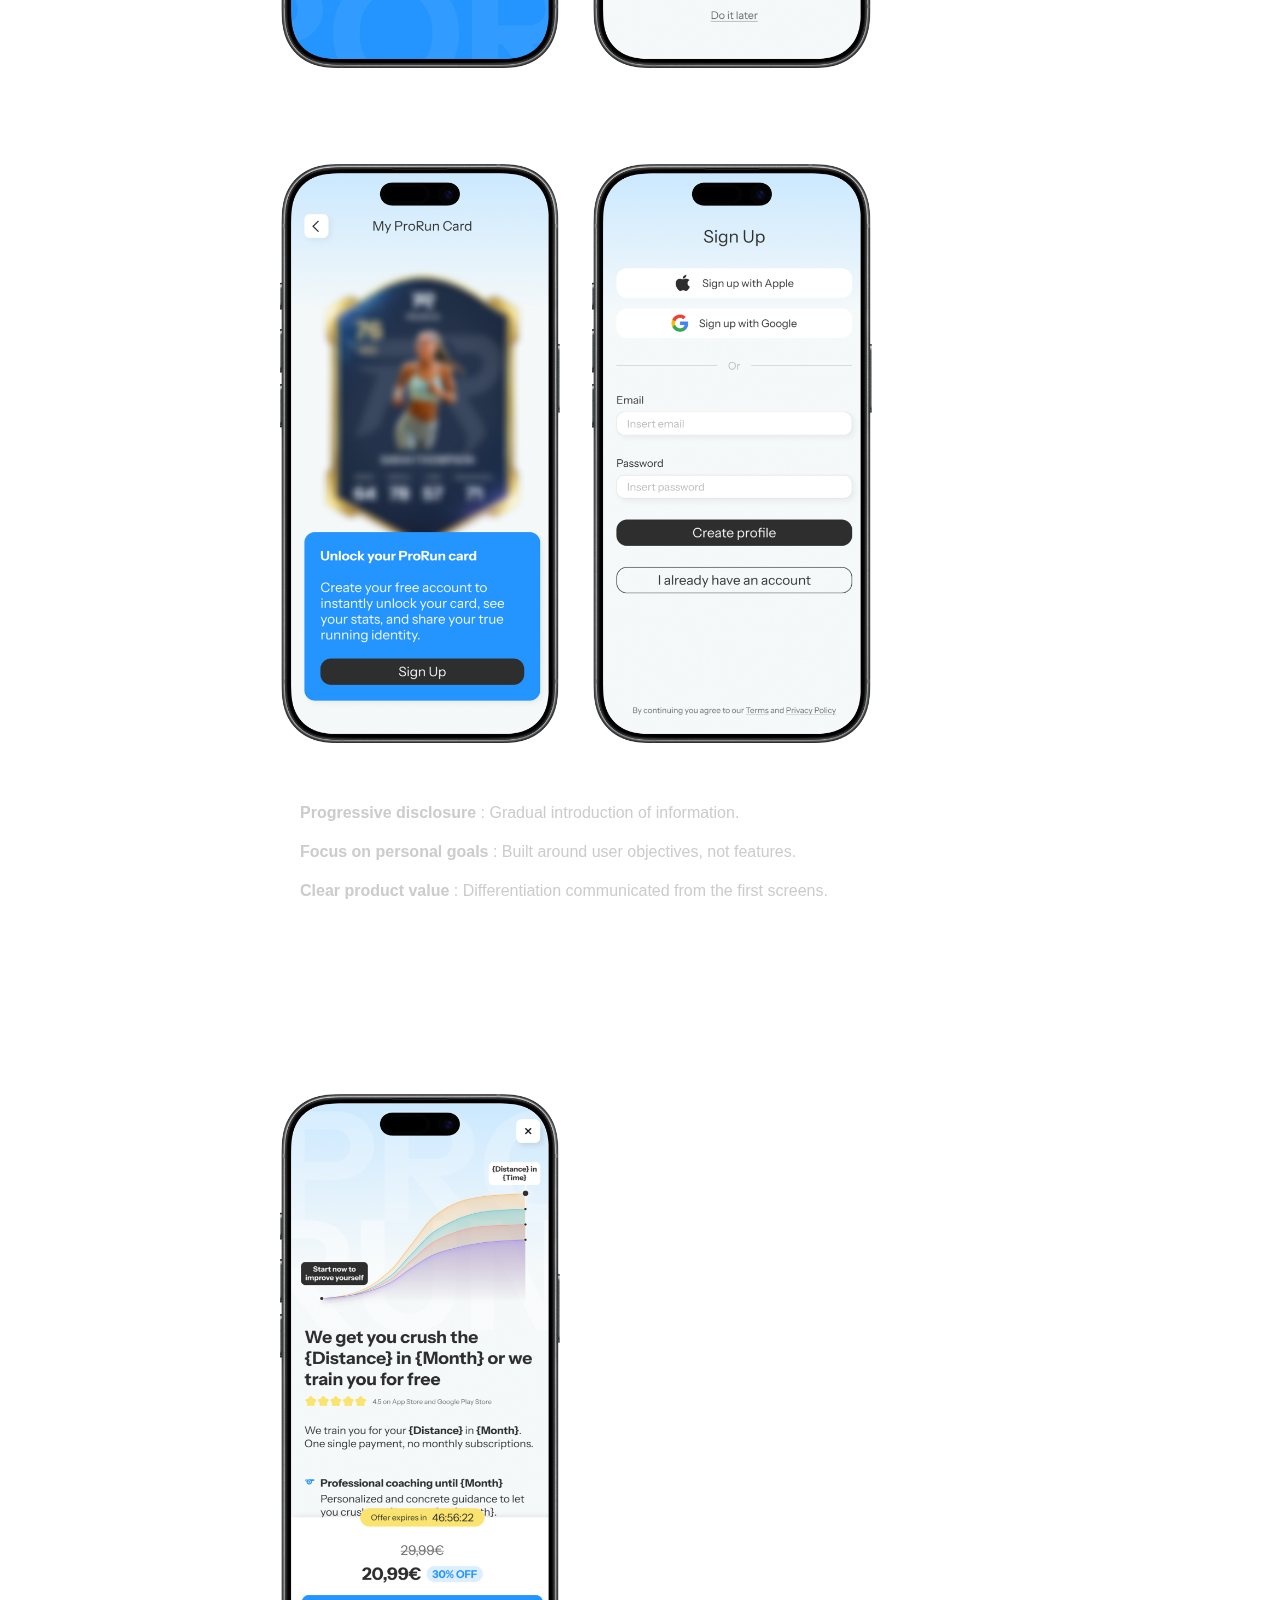
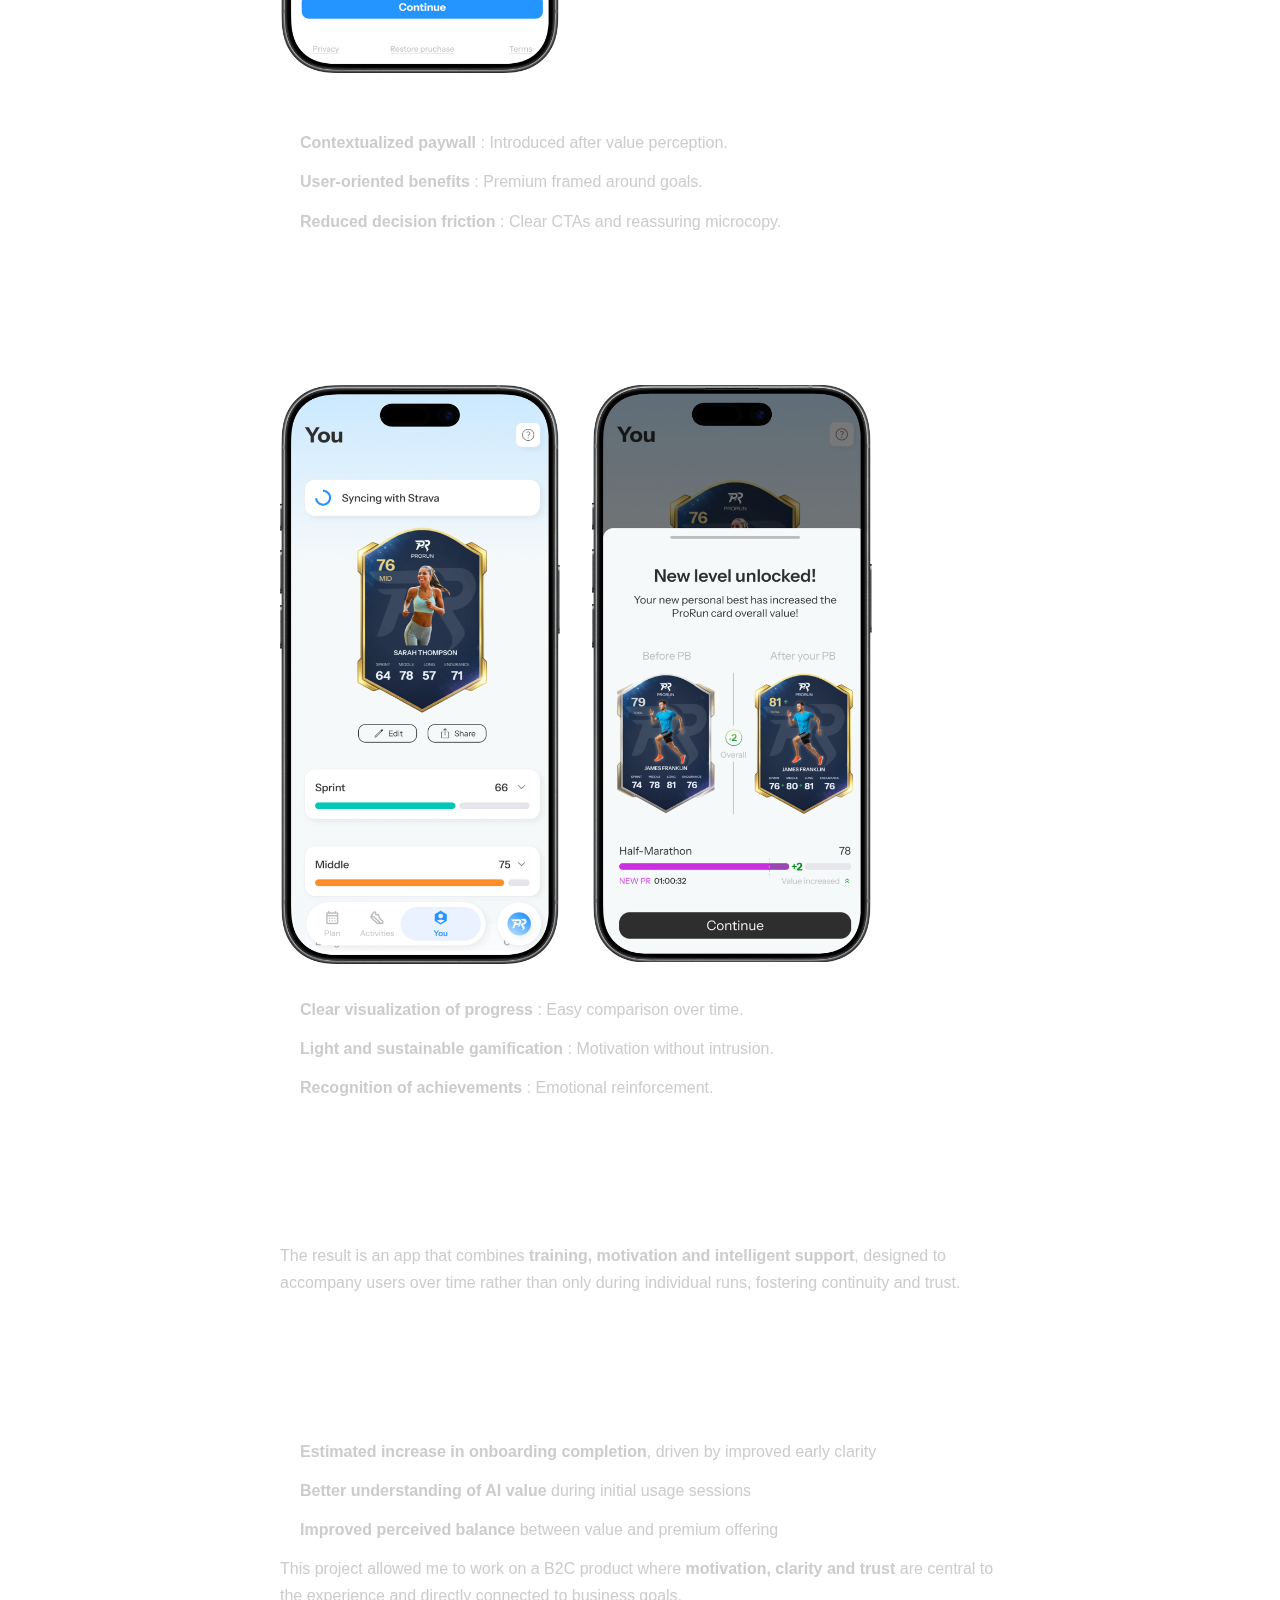
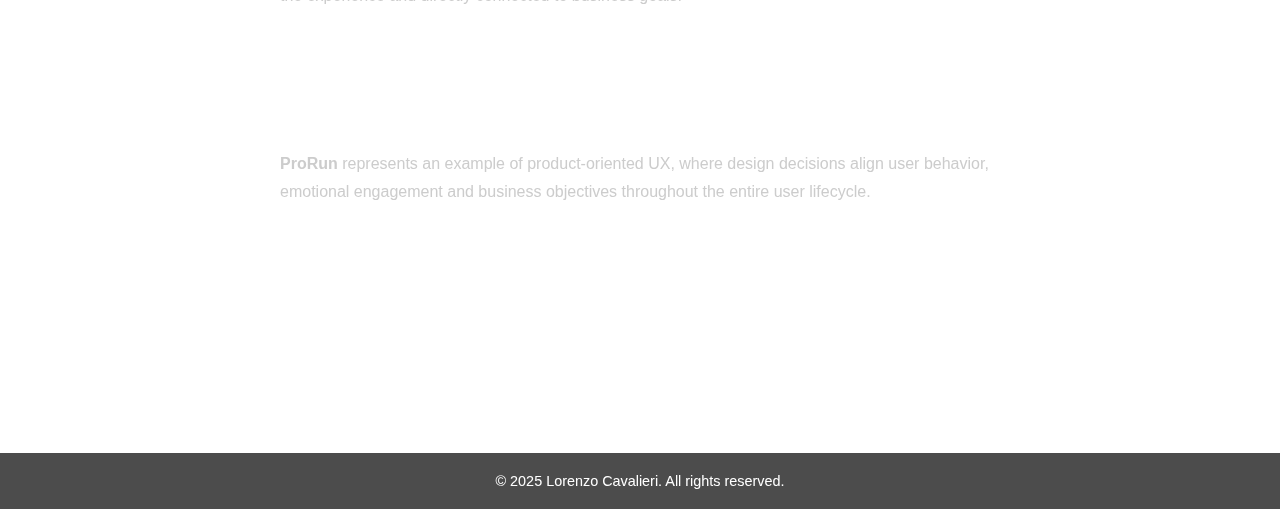
<file: prorun.html>
<!DOCTYPE html>
<html lang="en">
<head>
  <meta charset="UTF-8" />
  <meta name="viewport" content="width=device-width, initial-scale=1.0"/>
  <link rel="icon" href="ux-logo-designer-favicon.png" type="image/png" />
  <title>ProRun – UX Case Study</title>

  <!-- Global styles -->
  <link rel="stylesheet" href="styles.css" />
  <link rel="stylesheet" href="prorun.css" />
  <!-- Optional dedicated styles -->
  <!-- <link rel="stylesheet" href="prorun.css" /> -->
</head>

<body>

  <!-- BACKGROUND -->
  <div class="background-wrapper">
    <img src="glassbg.jpg" alt="background" class="bg-img" />
  </div>
  <div class="background-overlay"></div>

  <!-- HEADER -->
  <header>
    <nav class="navbar">
      <div class="logo-container">
        <a href="index.html">
          <img src="ux-logo-designer.png" alt="Logo" class="site-logo" />
        </a>
      </div>

      <div class="menu-toggle" id="menu-toggle">&#9776;</div>

      <ul class="nav-links">
        <li><a href="index.html">Home</a></li>
        <li><a href="about.html">About me</a></li>
        <li><a href="contact.html">Contact me</a></li>
      </ul>
    </nav>

    <div class="mobile-menu" id="mobile-menu">
      <ul class="mobile-nav-links">
        <li><a href="index.html">Home</a></li>
        <li><a href="about.html">About me</a></li>
        <li><a href="contact.html">Contact me</a></li>
      </ul>
    </div>
  </header>

  <!-- MAIN -->
  <main class="section-wrapper case-study">

    <!-- INTRO -->
    <section class="case-section">
      <h1>ProRun</h1>
      <p>
        Mobile running app with an AI assistant to support users in achieving personal fitness goals.
      </p>

      <p class="case-meta">
        <strong>Role:</strong> UX Designer<br/>
        <strong>Context:</strong> Mobile app · B2C · AI-powered product<br/>
        <strong>Scope:</strong> UX design · UI design · onboarding · monetization · marketing assets
      </p>
    </section>

    <!-- PROBLEM -->
    <section class="case-section">
      <h2>The problem</h2>
      <p>
        Many running apps provide metrics and generic training plans, but struggle to
        <strong>truly guide users toward achieving a personal goal</strong>,
        while maintaining motivation and continuity over time.
      </p>

      <p>
        The challenge for ProRun was to design an experience that could:
      </p>

      <ul>
        <li>guide users step by step throughout their training journey</li>
        <li>make the value of AI understandable and trustworthy</li>
        <li>balance <strong>motivation, usefulness and monetization</strong> without compromising user trust</li>
      </ul>
    </section>

    <!-- CONTRIBUTION -->
    <section class="case-section">
      <h2>My contribution</h2>
      <p>
        In ProRun, I was responsible for:
      </p>

      <ul>
        <li>Designing the end-to-end experience of the app</li>
        <li>Defining onboarding flows and training plan setup</li>
        <li>Designing the interaction with the AI assistant</li>
        <li>Working on the <strong>paywall and CTAs</strong>, balancing UX and business goals</li>
        <li>Ensuring consistency between the product and marketing assets for aligned communication</li>
      </ul>
    </section>

    <!-- SCREENS -->
    <section class="case-section">
      <h2>Screens & UX decisions</h2>
    </section>

    <!-- ACTIVITIES -->
    <section class="case-section case-screens">
      <h3>Activities: activity history and post-run feedback</h3>
      
       <div class="screens-row">
        <img src="pr-activities.png" alt="Activities list" />
        <img src="pr-feedback.png" alt="AI Coach feedback" />
       </div>
      <ul class="ux-notes">
        <li><strong>Clear and readable activity history</strong> : Activities are organized to support quick access to key information, reducing post-workout cognitive load.</li>
        <li><strong>Qualitative post-run feedback</strong> : The AI assistant translates raw data into understandable and motivational insights.</li>
        <li><strong>Focus on progress, not just numbers</strong> : Each run is framed as part of a continuous journey.</li>
      </ul>
    </section>

    <!-- PLAN -->
    <section class="case-section case-screens">
      <h3>Your Plan: training plan and continuity</h3>

       <div class="screens-row">
          <img src="yourplan.png" alt="Weekly training plan" />
       </div>

      <ul class="ux-notes">
        <li><strong>Clear overview of the weekly plan</strong> : Immediate understanding of what to do today and what comes next.</li>
        <li><strong>Positive and motivational reinforcement</strong> : Completion messages sustain motivation over time.</li>
        <li><strong>Continuity across weeks</strong> : Reduced feeling of starting over.</li>
      </ul>
    </section>

    <!-- AI COACH -->
    <section class="case-section case-screens">
      <h3>AI Coach: explaining the value of artificial intelligence</h3>

      <div class="screens-row">
      <img src="pr-coach.png" alt="Chat with the Coach" />
      </div>

       <ul class="ux-notes">
        <li><strong>Guided and reassuring conversation</strong> : Designed as a supportive dialogue.</li>
        <li><strong>Transparency behind training decisions</strong> : Explanations increase trust and adherence.</li>
        <li><strong>AI as support, not replacement</strong> : User control remains central.</li>
      </ul>
     
    </section>

    <!-- ONBOARDING -->
    <section class="case-section case-screens">
      <h3>Onboarding: reducing friction and misaligned expectations</h3>

      <div class="screens-row">
      <img src="splash.png" alt="Splashscreen" />
      <img src="ob2.png" alt="Onboarding" />
      <img src="ob1.png" alt="Onboarding" />
      <img src="signup.png" alt="Sign up" />
      </div>

      <ul class="ux-notes">
        <li><strong>Progressive disclosure</strong> : Gradual introduction of information.</li>
        <li><strong>Focus on personal goals</strong> : Built around user objectives, not features.</li>
        <li><strong>Clear product value</strong> : Differentiation communicated from the first screens.</li>
      </ul>
    </section>

    <!-- PAYWALL -->
    <section class="case-section case-screens">
      <h3>Paywall and CTA: UX and business balance</h3>

       <div class="screens-row">
       <img src="pr-paywall.png" alt="Paywall" />
      </div>

      <ul class="ux-notes">
        <li><strong>Contextualized paywall</strong> : Introduced after value perception.</li>
        <li><strong>User-oriented benefits</strong> : Premium framed around goals.</li>
        <li><strong>Reduced decision friction</strong> : Clear CTAs and reassuring microcopy.</li>
      </ul>
    </section>

    <!-- YOU -->
    <section class="case-section case-screen">
      <h3>"You" section: gamification and motivation</h3>
      
      <div class="screens-row">
      <img src="yousection.png" alt="Profile section" />
      <img src="younewlevel.png" alt="Progress made with new PRs" />
      </div>

      <ul class="ux-notes">
        <li><strong>Clear visualization of progress</strong> : Easy comparison over time.</li>
        <li><strong>Light and sustainable gamification</strong> : Motivation without intrusion.</li>
        <li><strong>Recognition of achievements</strong> : Emotional reinforcement.</li>
      </ul>
    </section>

    <!-- OUTPUT -->
    <section class="case-section">
      <h2>Output</h2>
      <p>
        The result is an app that combines <strong>training, motivation and intelligent support</strong>,
        designed to accompany users over time rather than only during individual runs,
        fostering continuity and trust.
      </p>
    </section>

    <!-- RESULTS -->
    <section class="case-section">
      <h2>Results & learnings</h2>

      <ul>
        <li><strong>Estimated increase in onboarding completion</strong>, driven by improved early clarity</li>
        <li><strong>Better understanding of AI value</strong> during initial usage sessions</li>
        <li><strong>Improved perceived balance</strong> between value and premium offering</li>
      </ul>

      <p>
        This project allowed me to work on a B2C product where
        <strong>motivation, clarity and trust</strong> are central to the experience
        and directly connected to business goals.
      </p>
    </section>

    <!-- CLOSING -->
    <section class="case-section">
      <h2>Closing</h2>
      <p>
        <strong>ProRun</strong> represents an example of product-oriented UX,
        where design decisions align user behavior, emotional engagement
        and business objectives throughout the entire user lifecycle.
      </p>
    </section>

  </main>

  <!-- FOOTER -->
  <footer>
    <p>&copy; 2025 Lorenzo Cavalieri. All rights reserved.</p>
  </footer>

  <!-- JS (menu) -->
  <script>
    const toggleBtn = document.getElementById("menu-toggle");
    const mobileMenu = document.getElementById("mobile-menu");

    toggleBtn.addEventListener("click", () => {
      mobileMenu.classList.toggle("open");
      toggleBtn.innerHTML = mobileMenu.classList.contains("open") ? "&times;" : "&#9776;";
    });

    document.querySelectorAll(".mobile-nav-links a").forEach(link => {
      link.addEventListener("click", () => {
        mobileMenu.classList.remove("open");
        toggleBtn.innerHTML = "&#9776;";
      });
    });
  </script>

</body>
</html>
</file>
<file: prorun.css>
/* =====================================================
   PRO-RUN – CASE STUDY CSS (FINAL, CLEAN)
   ===================================================== */

/* =========================
   WRAPPER
   ========================= */

.case-study {
  max-width: 960px;
  margin: 0 auto;
  padding: 120px 24px 160px;
}

/* =========================
   SECTIONS
   ========================= */

.case-section {
  margin-bottom: 88px;
}

.case-section h1 {
  margin-bottom: 16px;
}

.case-section h2 {
  margin-bottom: 24px;
}

.case-section h3 {
  margin-bottom: 20px;
}

/* =========================
   TEXT BLOCKS
   ========================= */

.case-section p,
.case-section ul {
  max-width: 720px;
  line-height: 1.7;
}

.case-section ul {
  margin-top: 16px;
  padding-left: 20px;
}

.case-section ul li {
  margin-bottom: 12px;
  color: #cccccc;
}

/* =========================
   SCREENS – MAIN LAYOUT
   ========================= */

/* Constrain the whole screens section */
.case-screens {
  max-width: 720px;
  margin-left: auto;
  margin-right: auto;
}

/* Screens layout – always left aligned */
.screens-row {
  display: flex;
  justify-content: flex-start;   /* 👈 sempre a sinistra */
  align-items: flex-start;
  gap: 32px;
  margin: 40px 0 32px;
  flex-wrap: wrap;
}

.screens-row img {
  width: 100%;
  max-width: 280px;   /* dimensione desktop equilibrata */
  height: auto;
  border-radius: 18px;
  display: block;
}

/* =========================
   UX NOTES
   ========================= */

.ux-notes {
  max-width: 720px;
  margin: 0 auto;
  padding-left: 20px;
}

.ux-notes li {
  margin-bottom: 12px;
  line-height: 1.6;
  color: #cccccc;
}

/* =========================
   MOBILE
   ========================= */

@media (max-width: 768px) {
  .case-study {
    padding: 100px 20px 120px;
  }

  .screens-row {
    flex-direction: column;
    align-items: flex-start;
    gap: 20px;
  }

  .screens-row img {
    max-width: 100%;
  }

  .case-section {
    margin-bottom: 72px;
  }
}

/* =====================================
   PRO-RUN – SIDE LAYOUT (DESKTOP ONLY)
   ===================================== */

.side-wrapper {
  display: block;
}

.side-notes {
  list-style: none;
  padding-left: 0;
  margin-top: 24px;
}

.side-notes li {
  margin-bottom: 14px;
  line-height: 1.7;
  color: #cccccc;
}

/* Desktop layout */
@media (min-width: 992px) {

  .side-wrapper {
    display: flex;
    align-items: flex-start;
    gap: 60px;
  }

  .side-wrapper .screens-row {
    flex: 0 0 auto;
  }

  .side-wrapper img {
    max-width: 320px;
  }

  .side-notes {
    margin-top: 16px;
    max-width: 500px;
  }
}
</file>
<file: styles.css>
/* RESET */
* {
  margin: 0;
  padding: 0;
  box-sizing: border-box;
}

body {
  font-family: 'Segoe UI', sans-serif;
  color: #fff;
  position: relative;
  min-height: 100vh;
  display: flex;
  flex-direction: column;
}

main {
  flex-grow: 1;
}

/* BACKGROUND */
.background-overlay {
  position: fixed;
  top: 0; left: 0;
  width: 100%; height: 100%;
  background-color: rgba(0, 0, 0, 0.6);
  z-index: -1;
}

.background-wrapper {
  position: fixed;
  top: 0; left: 0;
  width: 100%;
  height: 100%;
  overflow: hidden;
  z-index: -2;
}

.bg-img {
  width: 100%;
  height: 100%;
  object-fit: cover;
}

/* HEADER */
header {
  padding: 20px 40px;
}

.navbar {
  display: flex;
  justify-content: space-between;
  align-items: center;
  flex-wrap: wrap;
  position: relative;
  z-index: 1000;
}

.logo-container a {
  display: inline-block;
}

.site-logo {
  width: 40px;
  height: auto;
}

.menu-toggle {
  display: none;
  font-size: 2.2rem;
  color: white;
  cursor: pointer;
  z-index: 1001;
  transition: transform 0.3s ease;
}

.nav-links {
  list-style: none;
  display: flex;
  gap: 25px;
}

.nav-links a {
  text-decoration: none;
  color: white;
  font-weight: 500;
}

.nav-links a:hover,
.nav-links a.active {
  color: #00bfff;
}

.mobile-menu {
  position: fixed;
  top: 0;
  left: 0;
  height: 100%;
  width: 100%;
  background-color: rgba(0, 0, 0, 0.85);
  backdrop-filter: blur(10px);
  display: flex;
  flex-direction: column;
  justify-content: center;
  align-items: center;
  opacity: 0;
  pointer-events: none;
  transition: opacity 0.4s ease;
  z-index: 999;
}

.mobile-menu.open {
  opacity: 1;
  pointer-events: all;
}

.mobile-nav-links {
  list-style: none;
  text-align: center;
  padding: 0;
}

.mobile-nav-links li {
  margin: 20px 0;
}

.mobile-nav-links a {
  font-size: 2rem;
  color: white;
  text-decoration: none;
  font-weight: bold;
  transition: color 0.3s;
}

.mobile-nav-links a:hover,
.mobile-nav-links a.active {
  color: #00bfff;
}

/* INTRO */
.intro {
  text-align: center;
  margin-top: 80px;
  margin-bottom: 50px;
}

.intro h1 {
  font-size: 3rem;
  margin-bottom: 10px;
}

.intro p {
  font-size: 1.2rem;
  color: #ccc;
}

/* PROJECTS */
.projects {
  display: flex;
  justify-content: center;
  flex-wrap: wrap;
  gap: 30px;
  padding: 0 80px 80px;
}

.project-card {
  background: rgba(255, 255, 255, 0.08);
  border-radius: 12px;
  box-shadow: 0 4px 20px rgba(0, 0, 0, 0.3);
  overflow: hidden;
  transition: transform 0.3s ease;
  max-width: 360px;
  backdrop-filter: blur(10px);
  flex: 1 1 300px;
}

.project-card:hover {
  transform: translateY(-5px);
}

.project-card img {
  width: 100%;
  height: auto;
  display: block;
}

.card-content {
  padding: 15px;
}

.card-content h3 {
  margin-bottom: 10px;
  font-size: 1.2rem;
  color: #ffffff;
}

.card-content p {
  font-size: 0.95rem;
  margin-bottom: 15px;
  color: #ddd;
}

.cta-button {
  display: block;
  width: 100%;
  padding: 10px 0;
  background-color: #00bfff;
  color: #fff;
  text-decoration: none;
  border-radius: 5px;
  font-weight: bold;
  text-align: center;
  transition: background-color 0.3s ease;
}

.cta-button:hover {
  background-color: #009acd;
}

/* ===========================
   PROJECT CARDS – FIX LAYOUT
   =========================== */

.project-card {
  display: flex;
  flex-direction: column;
}

.project-card img {
  width: 100%;
  aspect-ratio: 4 / 3;
  object-fit: cover;
  display: block;
}

.card-content {
  padding: 16px;
  display: flex;
  flex-direction: column;
  flex-grow: 1;
}

.cta-button {
  margin-top: auto;
}

/* BRANDS SECTION */
.brands {
  padding: 60px 0;
  text-align: center;
}

.brands h2 {
  font-size: 1.8rem;
  margin-bottom: 30px;
  color: #fff;
}

.carousel-container {
  overflow: hidden;
  width: 100%;
}

.carousel-track {
  display: flex;
  justify-content: center;
  gap: 40px;
  overflow-x: auto;
  scroll-behavior: smooth;
  -ms-overflow-style: none;
  scrollbar-width: none;
  -webkit-overflow-scrolling: touch;
  touch-action: pan-x;
  position: relative;
}


.carousel-track::-webkit-scrollbar {
  display: none;
}

.brand-logo {
  flex: 0 0 auto;
  width: 150px;
  height: 80px;
  object-fit: contain;
  transition: transform 0.3s;
  filter: brightness(0) invert(1); /* 🔥 Colora di bianco */
}

.brand-logo:hover {
  transform: scale(1.05);
}

/* FOOTER */
footer {
  text-align: center;
  padding: 20px 0;
  background-color: rgba(0, 0, 0, 0.7);
  font-size: 0.9rem;
  position: relative;
  z-index: 10;
}

/* RESPONSIVE */
@media (max-width: 768px) {
  .menu-toggle {
    display: block;
  }

  .nav-links {
    display: none;
  }

  .intro h1 {
    font-size: 2.2rem;
  }

  .intro p {
    font-size: 1rem;
  }

  .projects {
    padding: 0 20px 60px;
  }

  .carousel-track {
    justify-content: flex-start;
    padding: 10px;
  }

  .brand-logo {
    width: 120px;
    height: 60px;
  }
}

/* ===========================
   CASE STUDY PAGES – CENTERED VERSION
   =========================== */

.case-study {
  max-width: 1000px;        /* stessa logica della pagina About */
  margin: 0 auto;
  padding: 120px 24px 160px;
}



/* Sezioni */
.case-section {
  margin-bottom: 90px;
  max-width: 820px;
  margin-left: auto;
  margin-right: auto;
}

.case-section h1 {
  font-size: clamp(2.4rem, 4vw, 3rem);
  margin-bottom: 24px;
}

.case-section h2 {
  font-size: 1.6rem;
  margin-bottom: 20px;
  color: #ffffff;
}

.case-section h3 {
  margin-bottom: 20px;
}

/* Testo */
.case-section p {
  color: #cccccc;
  line-height: 1.75;
  max-width: 820px;
  margin-left: auto;
  margin-right: auto;
}


.case-meta {
  margin-top: 28px;
  font-size: 0.95rem;
  color: #aaaaaa;
  line-height: 1.6;
}

/* Liste */
.case-section ul {
  margin-top: 16px;
  padding-left: 0;
  list-style: none;
  max-width: 820px;
  margin-left: auto;
  margin-right: auto;
}


.case-section ul li {
  margin-bottom: 14px;
  color: #cccccc;
  line-height: 1.7;
}

/* Back link to portfolio */

.back-link {
  display: inline-block;
  margin-bottom: 40px;
  font-size: 0.9rem;
  color: #bbbbbb;
  text-decoration: none;
  letter-spacing: 0.3px;
  transition: opacity 0.2s ease, transform 0.2s ease;
}

.back-link:hover {
  opacity: 0.6;
  transform: translateX(-3px);
}

/* ===========================
   SCREEN SECTION
   =========================== */

.case-screens {
  margin-top: 32px;
  margin-bottom: 90px;
}

/* Screens aligned with text column */
.screens-row {
  display: flex;
  justify-content: flex-start;   /* allineati al testo */
  gap: 32px;
  flex-wrap: wrap;
  margin: 32px 0;
}

/* Screenshot size desktop */
.screens-row img {
  width: 100%;
  max-width: 280px;
  height: auto;
  border-radius: 14px;
}

/* Default images inside screens */
.case-screens img {
  display: block;
  width: 100%;
  height: auto;
  margin: 40px 0 24px;
  border-radius: 14px;
}

/* =====================================
   ERREQUADRO – LARGE SCREENS
   ===================================== */

body.erre .case-screens img {
  max-width: 820px;
}

/* Placeholder */
.screen-placeholder {
  margin-top: 32px;
  width: 100%;
  height: 360px;
  border-radius: 14px;
  background: rgba(255, 255, 255, 0.06);
  backdrop-filter: blur(10px);
  display: flex;
  align-items: center;
  justify-content: center;
  color: #777;
  font-size: 0.9rem;
  text-align: center;
}

/* ===========================
   RESPONSIVE
   =========================== */

@media (max-width: 768px) {

  .case-study {
    padding: 100px 20px 120px;
  }

  .case-section {
    margin-bottom: 60px;
  }

  .screens-row {
    flex-direction: column;
    gap: 24px;
  }

  .screens-row img {
    max-width: 100%;
  }

  .screen-placeholder {
    height: 240px;
  }
}

/* =====================================
   PRO-RUN – SIDE LAYOUT (DESKTOP ONLY)
   ===================================== */

.side-wrapper {
  display: block;
}

@media (min-width: 992px) {

  .side-wrapper {
    display: grid;
    grid-template-columns: 320px 1fr;
    column-gap: 60px;
    align-items: start;
    margin-top: 12px;
  }

  .side-wrapper .screens-row {
    margin: 0;
  }

  .side-wrapper img {
    max-width: 320px;
  }

  .side-wrapper .ux-notes {
    margin-top: 18px;
    padding-left: 0;
  }

  .side-layout h3 {
    margin-bottom: 36px;
  }
}

/* =====================================
   PRO-RUN – FORCE SMALL IMAGES
   ===================================== */

.side-layout.case-screens img {
  max-width: 260px;
}
</file>
<file: styles-about.css>
/* RESET */
* {
  margin: 0;
  padding: 0;
  box-sizing: border-box;
}

/* BODY */
body {
  font-family: 'Segoe UI', sans-serif;
  color: #fff;
  position: relative;
  min-height: 100vh;
}

/* BACKGROUND WRAPPER per immagine HTML */
.background-wrapper {
  position: fixed;
  top: 0;
  left: 0;
  width: 100%;
  height: 100%;
  overflow: hidden;
  z-index: -2;
}
.bg-img {
  width: 100%;
  height: 100%;
  object-fit: cover;
}

/* OVERLAY */
.background-overlay {
  position: fixed;
  top: 0;
  left: 0;
  width: 100%;
  height: 100%;
  background-color: rgba(0, 0, 0, 0.6);
  z-index: -1;
}

/* HEADER */
header {
  padding: 20px 40px;
}
.navbar {
  display: flex;
  justify-content: space-between;
  align-items: center;
}
.logo-container {
  display: flex;
  align-items: center;
  gap: 10px;
}
.site-logo {
  width: 40px;
  height: auto;
}
.nav-links {
  list-style: none;
  display: flex;
  gap: 25px;
}
.nav-links a {
  text-decoration: none;
  color: white;
  font-weight: 500;
}
.nav-links a:hover,
.nav-links a.active {
  color: #00bfff;
}

/* INTRO SECTION */
.intro h2 {
  font-size: 2rem;
  margin-top: 20px;
  margin-bottom: 15px;
  color: #ffffff;
  text-align: center;
}

.intro p {
  font-size: 1.1rem;
  color: #ccc;
  margin-bottom: 30px;
  line-height: 1.6;
  text-align: center;
}

/* MAIN CONTENT */
.section-wrapper {
  padding: 40px 20px;
  max-width: 800px;
  margin: auto;
}
.section-wrapper h2 {
  font-size: 2rem;
  margin-top: 40px;
  margin-bottom: 20px;
  color: #ffffff;
  text-align: center;
}

/* COLLAPSIBLE BUTTON */
.collapsible {
  display: flex;
  align-items: center;
  gap: 15px;
  background-color: rgba(255, 255, 255, 0.08);
  color: #fff;
  cursor: pointer;
  padding: 15px 20px;
  width: 100%;
  border: none;
  text-align: left;
  font-size: 1.1rem;
  border-radius: 8px;
  margin-top: 15px;
  backdrop-filter: blur(10px);
  transition: background-color 0.3s ease;
}
.collapsible:hover,
.collapsible.active {
  background-color: rgba(0, 191, 255, 0.2);
}
.section-logo {
  width: 50px;
  height: 50px;
  object-fit: cover;
  border-radius: 50%;
  border: 1px solid #aaa;
  background-color: white;
}

/* COLLAPSIBLE CONTENT */
.content-collapsible {
  max-height: 0;
  overflow: hidden;
  transition: max-height 0.3s ease-out;
  background-color: rgba(255, 255, 255, 0.04);
  border-radius: 0 0 8px 8px;
  margin-bottom: 10px;
}
.content-collapsible.show {
  max-height: 2000px;
}
.content-inner {
  padding: 20px;
  color: #ddd;
}
.content-inner h3 {
  margin-bottom: 10px;
  font-size: 1.2rem;
  color: #ffffff;
}
.content-inner h4 {
  margin-bottom: 10px;
  font-size: 1rem;
  font-weight: normal;
  color: #bbbbbb;
}
.content-inner p {
  font-size: 0.95rem;
  margin-bottom: 15px;
  color: #ccc;
}

/* FOOTER */
footer {
  text-align: center;
  padding: 20px 0;
  background-color: rgba(0, 0, 0, 0.7);
  font-size: 0.9rem;
  margin-top: 40px;
}
footer a {
  color: #fff;
  margin: 0 10px;
  text-decoration: none;
}
footer a img {
  max-width: 50px;
}
footer a img:hover {
  opacity: 0.5;
}

/* RESPONSIVE */
@media (max-width: 600px) {
  .collapsible {
    font-size: 1rem;
    padding: 12px 16px;
  }
  .section-logo {
    width: 40px;
    height: 40px;
  }
  .section-wrapper {
    padding: 30px 15px;
  }
}
</file>
<file: styles-contact.css>
/* RESET */
* {
  margin: 0;
  padding: 0;
  box-sizing: border-box;
}

/* BASE */
body {
  font-family: 'Segoe UI', sans-serif;
  color: #fff;
  background: #000;
  min-height: 100vh;
  position: relative;
}

/* BACKGROUND */
.background-wrapper {
  position: fixed;
  top: 0;
  left: 0;
  width: 100%;
  height: 100%;
  overflow: hidden;
  z-index: -2;
}
.bg-img {
  width: 100%;
  height: 100%;
  object-fit: cover;
}
.background-overlay {
  position: fixed;
  top: 0;
  left: 0;
  width: 100%;
  height: 100%;
  background-color: rgba(0, 0, 0, 0.6);
  z-index: -1;
}

/* HEADER */
header {
  padding: 20px 40px;
}
.navbar {
  display: flex;
  justify-content: space-between;
  align-items: center;
  flex-wrap: wrap;
  position: relative;
  z-index: 1000;
}
.logo-container a {
  display: inline-block;
}
.site-logo {
  width: 40px;
  height: auto;
}

/* DESKTOP NAV */
.nav-links {
  list-style: none;
  display: flex;
  gap: 25px;
}
.nav-links a {
  text-decoration: none;
  color: white;
  font-weight: 500;
  transition: color 0.3s;
}
.nav-links a:hover,
.nav-links a.active {
  color: #00bfff;
}

/* MOBILE MENU */
.menu-toggle {
  display: none;
  font-size: 2.2rem;
  color: white;
  cursor: pointer;
  z-index: 1001;
}

.mobile-menu {
  position: fixed;
  top: 0;
  left: 0;
  height: 100%;
  width: 100%;
  background-color: rgba(0, 0, 0, 0.85);
  backdrop-filter: blur(10px);
  display: flex;
  flex-direction: column;
  justify-content: center;
  align-items: center;
  opacity: 0;
  pointer-events: none;
  transition: opacity 0.4s ease;
  z-index: 999;
}
.mobile-menu.open {
  opacity: 1;
  pointer-events: all;
}

.mobile-nav-links {
  list-style: none;
  text-align: center;
  padding: 0;
}
.mobile-nav-links li {
  margin: 20px 0;
}
.mobile-nav-links a {
  font-size: 2rem;
  color: white;
  text-decoration: none;
  font-weight: bold;
  transition: color 0.3s;
}
.mobile-nav-links a:hover,
.mobile-nav-links a.active {
  color: #00bfff;
}

/* MAIN */
.section-wrapper {
  padding: 40px 20px;
  max-width: 800px;
  margin: 0 auto;
}

.contact-form-wrapper {
  background-color: rgba(255, 255, 255, 0.05);
  backdrop-filter: blur(10px);
  padding: 30px;
  border-radius: 12px;
  max-width: 700px;
  margin: 40px auto;
  color: #fff;
}

.contact-form-wrapper h3 {
  margin-bottom: 20px;
  text-align: center;
}
.contact-intro {
  text-align: center;
  margin-bottom: 20px;
  color: #ccc;
}

.contact-form label {
  display: block;
  margin-top: 15px;
  margin-bottom: 5px;
  font-weight: bold;
}

.contact-form input,
.contact-form textarea {
  width: 100%;
  padding: 10px;
  border-radius: 6px;
  border: none;
  font-size: 1rem;
  margin-bottom: 10px;
  background-color: rgba(255, 255, 255, 0.1);
  color: #fff;
}
.contact-form input::placeholder,
.contact-form textarea::placeholder {
  color: #bbb;
}
.contact-form textarea {
  resize: vertical;
}

.cta-button {
  display: block;
  width: 100%;
  padding: 12px;
  background-color: #00bfff;
  color: white;
  font-weight: bold;
  border: none;
  border-radius: 6px;
  margin-top: 20px;
  cursor: pointer;
  font-size: 1rem;
  transition: background-color 0.3s ease;
}
.cta-button:hover {
  background-color: #009acd;
}

/* FOOTER */
footer {
  text-align: center;
  padding: 20px 0;
  background-color: rgba(0, 0, 0, 0.7);
  font-size: 0.9rem;
  margin-top: 40px;
  line-height: 1.8;
}
footer a {
  color: #fff;
  margin: 0 10px;
  text-decoration: none;
  display: inline-block;
}
footer a img {
  max-width: 50px;
  margin-bottom: 10px;
}

/* RESPONSIVE */
@media (max-width: 768px) {
  .menu-toggle {
    display: block;
  }
  .nav-links {
    display: none;
  }
  .contact-form-wrapper {
    padding: 20px;
  }
  .cta-button {
    font-size: 0.95rem;
  }
}
</file>
